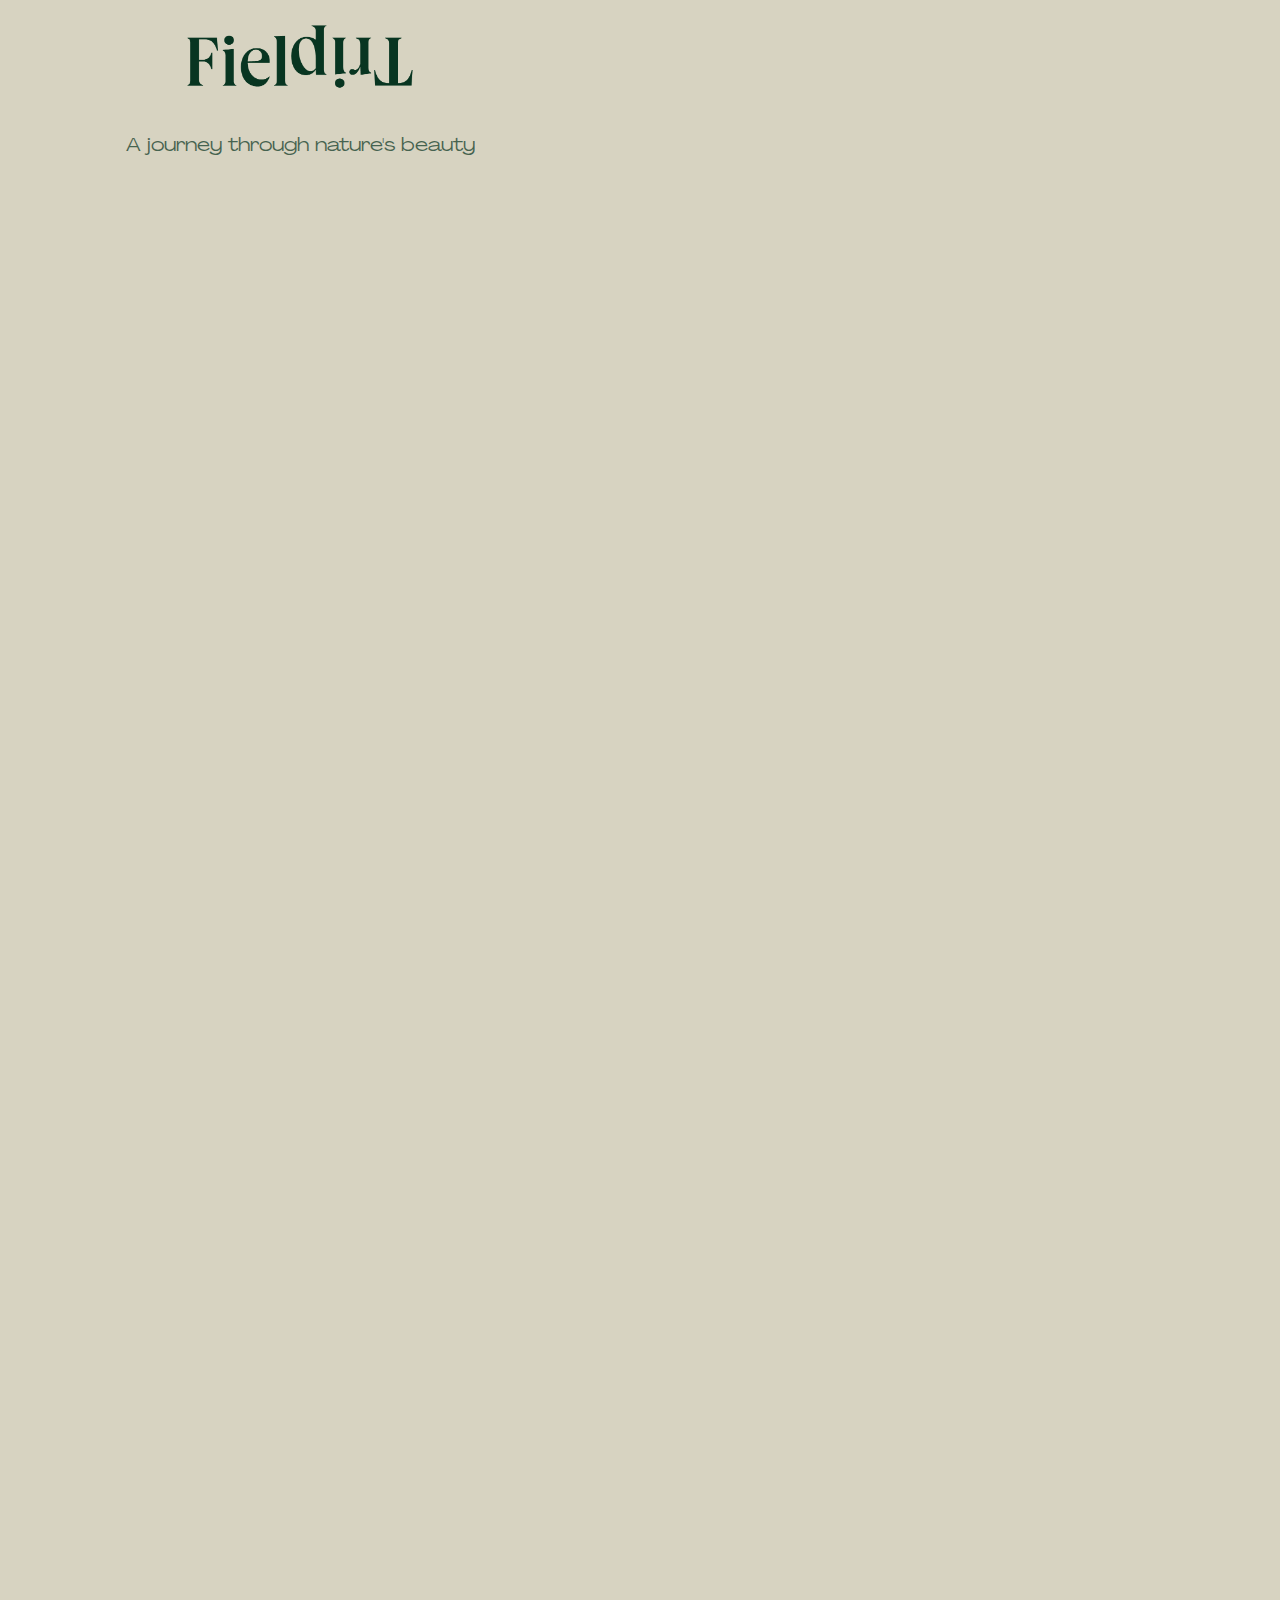
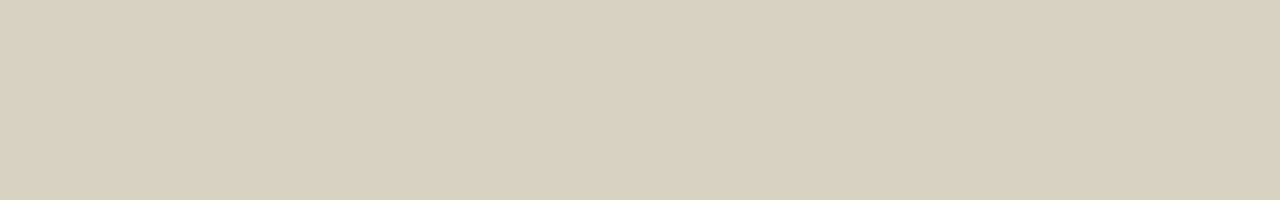
<file: desktop-view/index.html>
<!DOCTYPE html>
<html lang="en">
<head>
    <meta charset="UTF-8">
    <meta name="viewport" content="width=device-width, initial-scale=1.0">
    <title>FieldTrip - Desktop View</title>
    <link rel="stylesheet" href="../styles.css">
</head>
<body>
    <!-- Main container to prevent scrolling -->
    <div class="app-container">
        <!-- Section 1: Landing/Intro -->
        <section class="section section--active" id="section-1" data-section="1">
            <div class="layout-container">
                <div class="section__content">
                    <img src="../fieldtrip.png" alt="FieldTrip" class="section__logo">
                    <p class="section__description">A journey through nature's beauty</p>
                </div>
            </div>
        </section>

        <!-- Section 2: Content/Experience -->
        <section class="section" id="section-2" data-section="2">
            <div class="layout-container">
                <div class="section__content">
                    <h2 class="section__title">Explore</h2>
                    <p class="section__description">Discover the wonders that await</p>
                </div>
            </div>
        </section>
    </div>

    <!-- Navigation placeholder -->
    <nav class="navigation" aria-label="Main navigation">
        <button class="nav-button" data-target="1" aria-label="Go to section 1">1</button>
        <button class="nav-button" data-target="2" aria-label="Go to section 2">2</button>
    </nav>

    <script src="../app.js"></script>
</body>
</html>
</file>
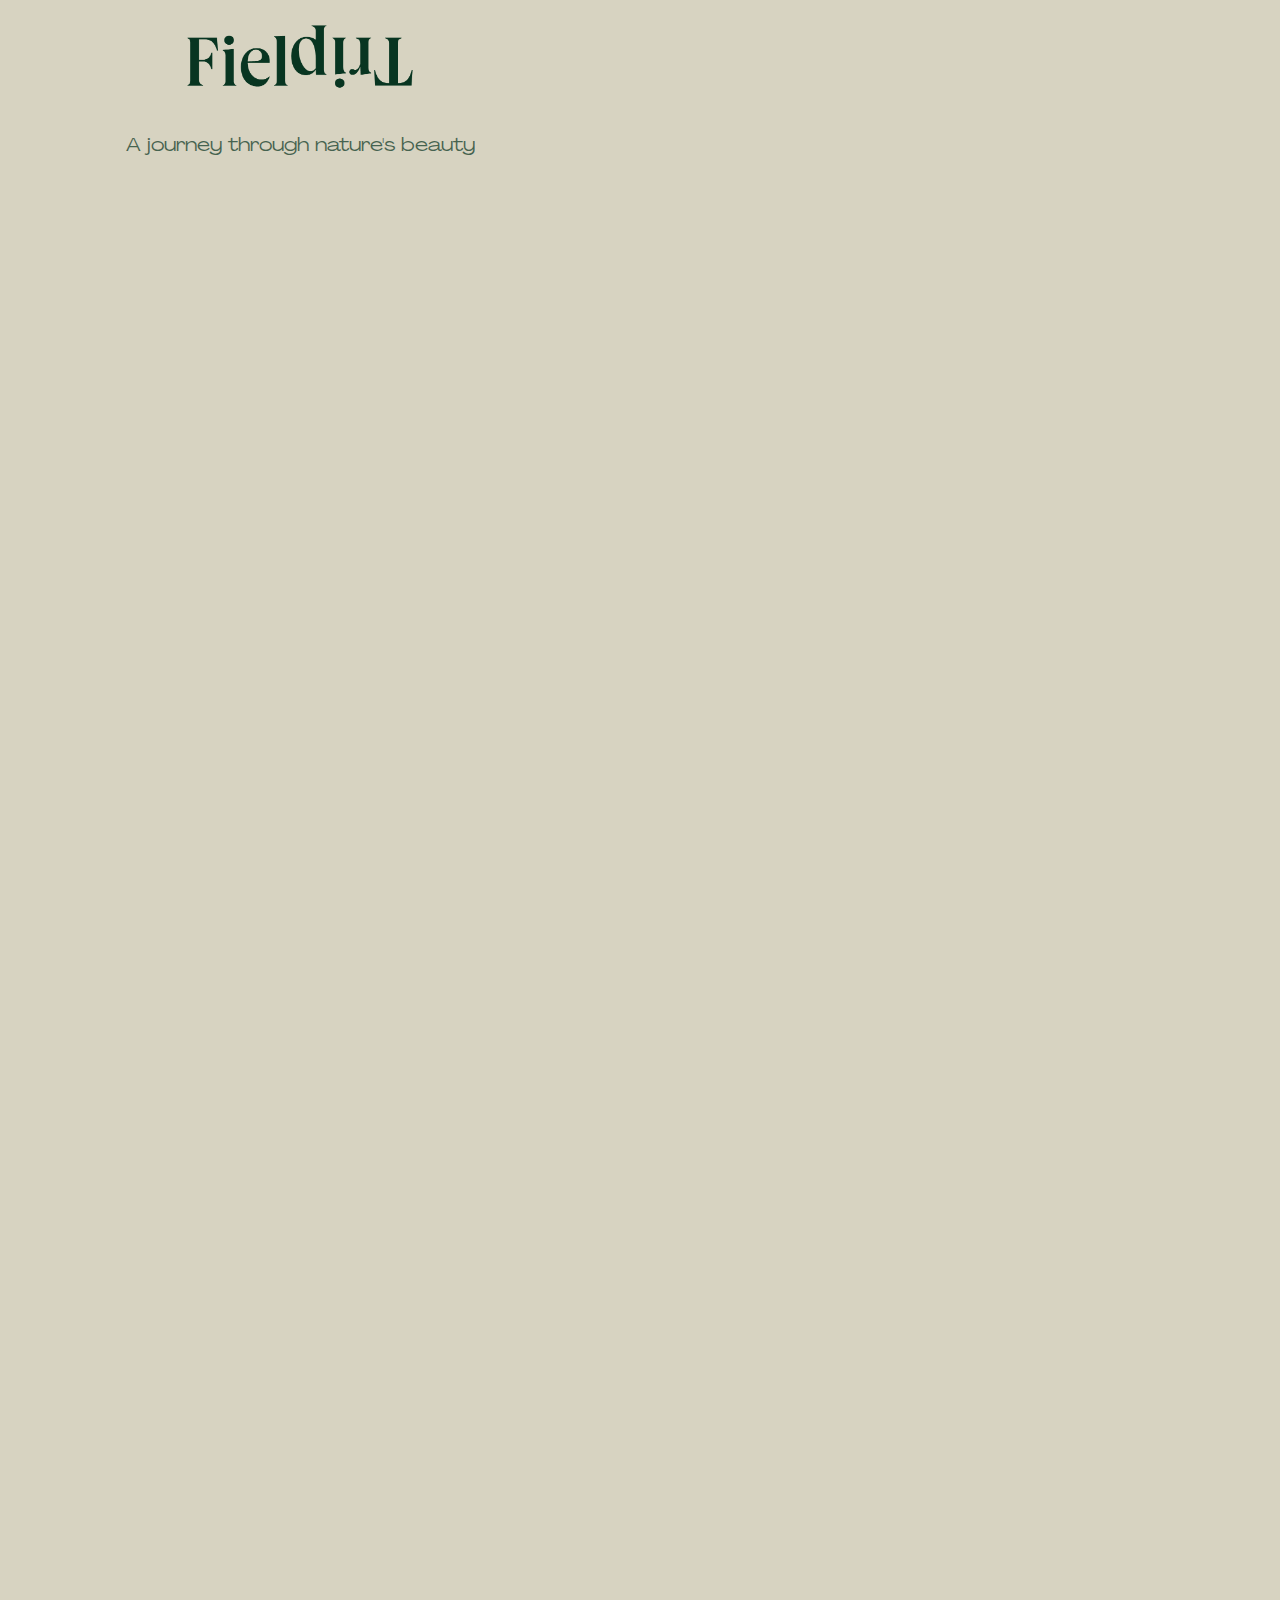
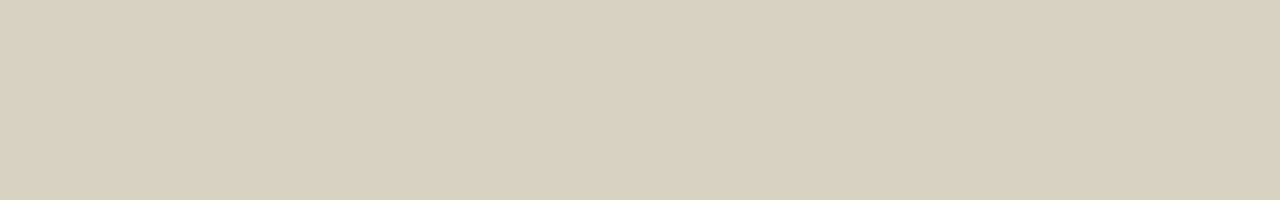
<file: mobile-view/index.html>
<!DOCTYPE html>
<html lang="en">
<head>
    <meta charset="UTF-8">
    <meta name="viewport" content="width=device-width, initial-scale=1.0">
    <title>FieldTrip - Mobile View</title>
    <link rel="stylesheet" href="../styles.css">
</head>
<body>
    <!-- Main container to prevent scrolling -->
    <div class="app-container">
        <!-- Section 1: Landing/Intro -->
        <section class="section section--active" id="section-1" data-section="1">
            <div class="layout-container">
                <div class="section__content">
                    <img src="../fieldtrip.png" alt="FieldTrip" class="section__logo">
                    <p class="section__description">A journey through nature's beauty</p>
                </div>
            </div>
        </section>

        <!-- Section 2: Content/Experience -->
        <section class="section" id="section-2" data-section="2">
            <div class="layout-container">
                <div class="section__content">
                    <h2 class="section__title">Explore</h2>
                    <p class="section__description">Discover the wonders that await</p>
                </div>
            </div>
        </section>
    </div>

    <!-- Navigation placeholder -->
    <nav class="navigation" aria-label="Main navigation">
        <button class="nav-button" data-target="1" aria-label="Go to section 1">1</button>
        <button class="nav-button" data-target="2" aria-label="Go to section 2">2</button>
    </nav>

    <script src="../app.js"></script>
</body>
</html>
</file>
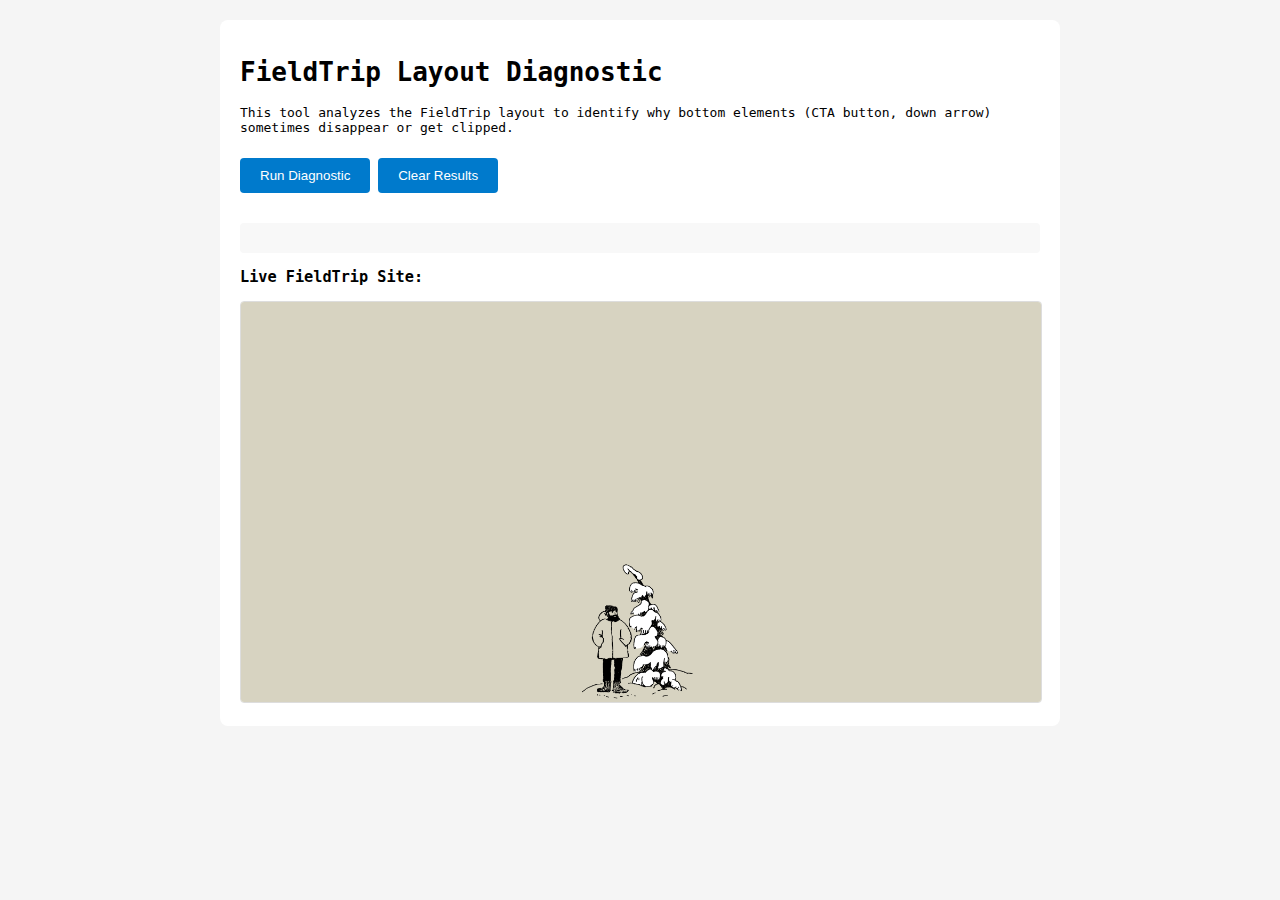
<file: diagnostic.html>
<!DOCTYPE html>
<html lang="en">
<head>
    <meta charset="UTF-8">
    <meta name="viewport" content="width=device-width, initial-scale=1.0">
    <title>FieldTrip Diagnostic</title>
    <style>
        body { font-family: monospace; margin: 20px; background: #f5f5f5; }
        .container { max-width: 800px; margin: 0 auto; background: white; padding: 20px; border-radius: 8px; }
        button { background: #007acc; color: white; border: none; padding: 10px 20px; border-radius: 4px; cursor: pointer; margin: 10px 0; }
        button:hover { background: #005999; }
        #results { background: #f8f8f8; padding: 15px; border-radius: 4px; margin-top: 20px; white-space: pre-wrap; font-size: 12px; }
        iframe { width: 100%; height: 400px; border: 1px solid #ddd; border-radius: 4px; }
    </style>
</head>
<body>
    <div class="container">
        <h1>FieldTrip Layout Diagnostic</h1>
        <p>This tool analyzes the FieldTrip layout to identify why bottom elements (CTA button, down arrow) sometimes disappear or get clipped.</p>
        
        <button onclick="runDiagnostic()">Run Diagnostic</button>
        <button onclick="clearResults()">Clear Results</button>
        
        <div id="results"></div>
        
        <h3>Live FieldTrip Site:</h3>
        <iframe src="index.html" id="fieldtrip-frame"></iframe>
    </div>

    <script>
        function runDiagnostic() {
            const iframe = document.getElementById('fieldtrip-frame');
            const iframeDoc = iframe.contentDocument || iframe.contentWindow.document;
            
            // Inject diagnostic script into iframe
            const script = iframeDoc.createElement('script');
            script.textContent = `
                // FieldTrip Layout Diagnostic Script
                console.log('=== FieldTrip Layout Diagnostic ===');

                // 1) Presence & Visibility
                console.log('\\n1. ELEMENT PRESENCE & VISIBILITY:');
                ['.row-4','.row-5','.cta-button','.nav-arrow'].forEach(sel=>{
                  const n=document.querySelector(sel);
                  if(!n) return console.log(sel,'MISSING');
                  const cs=getComputedStyle(n);
                  console.log(sel,{
                    display:cs.display,
                    visibility:cs.visibility,
                    opacity:cs.opacity,
                    position:cs.position,
                    zIndex:cs.zIndex
                  });
                });

                // 2) Flex and Layout Distribution
                console.log('\\n2. FLEX & LAYOUT DISTRIBUTION:');
                function boxInfo(sel){
                  const n=document.querySelector(sel);
                  if(!n) return {sel,missing:true};
                  const cs=getComputedStyle(n);
                  const r=n.getBoundingClientRect();
                  return {
                    sel,
                    height: Math.round(r.height),
                    minHeight: cs.minHeight,
                    maxHeight: cs.maxHeight,
                    flex: cs.flex,
                    flexGrow: cs.flexGrow,
                    flexShrink: cs.flexShrink,
                    flexBasis: cs.flexBasis,
                    overflow: cs.overflow,
                    padding: [cs.paddingTop,cs.paddingBottom],
                    display: cs.display,
                    position: cs.position
                  };
                }

                const layoutInfo = ['.app-container','.layout-container','.section.section--active','.row-1','.row-2','.row-3','.row-4','.row-5']
                  .map(boxInfo);

                layoutInfo.forEach(x=>console.table(x));

                // Calculate total height
                const totalRowHeight = layoutInfo.slice(3).reduce((sum, row) => sum + (row.height || 0), 0);
                const containerHeight = layoutInfo[1].height || 0;
                console.log(\`\\nTotal row heights: \${totalRowHeight}px\`);
                console.log(\`Container height: \${containerHeight}px\`);
                console.log(\`Overflow: \${totalRowHeight > containerHeight ? 'YES' : 'NO'} (\${totalRowHeight - containerHeight}px)\`);

                // 3) Overflow & Clipping
                console.log('\\n3. OVERFLOW & CLIPPING ANALYSIS:');
                let node=document.querySelector('.row-5');
                const overflowChain = [];
                while(node && node!==document.body){
                  const cs=getComputedStyle(node);
                  overflowChain.push({
                    element: node.className||node.tagName,
                    overflow: cs.overflow,
                    height: cs.height,
                    maxHeight: cs.maxHeight,
                    position: cs.position
                  });
                  node=node.parentElement;
                }
                overflowChain.forEach(item => console.log(item));

                // 4) Viewport + Variable Consistency
                console.log('\\n4. VIEWPORT & VARIABLE CONSISTENCY:');
                const viewportInfo = {
                  innerHeight: window.innerHeight,
                  visualViewportHeight: window.visualViewport ? window.visualViewport.height : 'N/A',
                  '--vh': getComputedStyle(document.documentElement).getPropertyValue('--vh'),
                  '--vh-calculated': window.innerHeight * 0.01 + 'px',
                  screenHeight: window.screen.height,
                  devicePixelRatio: window.devicePixelRatio
                };
                console.table(viewportInfo);

                // 5) Media Query & Breakpoint Check
                console.log('\\n5. ACTIVE BREAKPOINTS:');
                ['(max-width:480px)','(max-width:768px)','(min-width:769px)']
                  .forEach(q=>console.log(q, matchMedia(q).matches));

                // 6) Illustration / Image Constraints
                console.log('\\n6. ILLUSTRATION CONSTRAINTS:');
                const ill=document.querySelector('.row-3 img');
                if(ill){
                  const cs=getComputedStyle(ill);
                  const rect = ill.getBoundingClientRect();
                  console.log('illustration',{
                    height:cs.height,
                    maxHeight:cs.maxHeight,
                    minHeight:cs.minHeight,
                    objectFit:cs.objectFit,
                    actualHeight: Math.round(rect.height),
                    naturalHeight: ill.naturalHeight,
                    naturalWidth: ill.naturalWidth
                  });
                }

                // 7) Inline or Script-Set Styles
                console.log('\\n7. INLINE STYLES CHECK:');
                ['.app-container','.layout-container','.section.section--active','.row-3','.row-4','.row-5']
                  .forEach(s=>{
                    const n=document.querySelector(s);
                    if(n && n.getAttribute('style')) {
                      console.log(s,'inline:',n.getAttribute('style'));
                    }
                  });

                // 8) Row-3 Specific Analysis
                console.log('\\n8. ROW-3 DETAILED ANALYSIS:');
                const row3 = document.querySelector('.row-3');
                if(row3) {
                  const cs = getComputedStyle(row3);
                  const rect = row3.getBoundingClientRect();
                  console.log('Row-3 details:', {
                    flex: cs.flex,
                    flexGrow: cs.flexGrow,
                    flexShrink: cs.flexShrink,
                    height: cs.height,
                    minHeight: cs.minHeight,
                    maxHeight: cs.maxHeight,
                    actualHeight: Math.round(rect.height),
                    paddingTop: cs.paddingTop,
                    paddingBottom: cs.paddingBottom,
                    marginTop: cs.marginTop,
                    marginBottom: cs.marginBottom
                  });
                }

                // 9) Safe Area Analysis
                console.log('\\n9. SAFE AREA ANALYSIS:');
                const safeAreaInfo = {
                  'env(safe-area-inset-top)': getComputedStyle(document.documentElement).getPropertyValue('env(safe-area-inset-top)'),
                  'env(safe-area-inset-bottom)': getComputedStyle(document.documentElement).getPropertyValue('env(safe-area-inset-bottom)'),
                  'env(safe-area-inset-left)': getComputedStyle(document.documentElement).getPropertyValue('env(safe-area-inset-left)'),
                  'env(safe-area-inset-right)': getComputedStyle(document.documentElement).getPropertyValue('env(safe-area-inset-right)')
                };
                console.table(safeAreaInfo);

                // 10) Bottom Element Position Analysis
                console.log('\\n10. BOTTOM ELEMENT POSITION:');
                const bottomElements = ['.row-4', '.row-5', '.cta-button', '.nav-arrow'];
                bottomElements.forEach(sel => {
                  const el = document.querySelector(sel);
                  if(el) {
                    const rect = el.getBoundingClientRect();
                    const cs = getComputedStyle(el);
                    console.log(sel, {
                      top: Math.round(rect.top),
                      bottom: Math.round(rect.bottom),
                      height: Math.round(rect.height),
                      visible: rect.top >= 0 && rect.bottom <= window.innerHeight,
                      viewportBottom: window.innerHeight,
                      distanceFromBottom: window.innerHeight - rect.bottom
                    });
                  }
                });

                console.log('\\n=== DIAGNOSTIC COMPLETE ===');
            `;
            
            iframeDoc.head.appendChild(script);
            
            // Capture console output
            const originalLog = iframe.contentWindow.console.log;
            let output = '';
            iframe.contentWindow.console.log = function(...args) {
                output += args.join(' ') + '\n';
                originalLog.apply(iframe.contentWindow.console, args);
            };
            
            // Wait for script to run, then display results
            setTimeout(() => {
                document.getElementById('results').textContent = output;
                iframe.contentWindow.console.log = originalLog;
            }, 1000);
        }
        
        function clearResults() {
            document.getElementById('results').textContent = '';
        }
    </script>
</body>
</html>
</file>
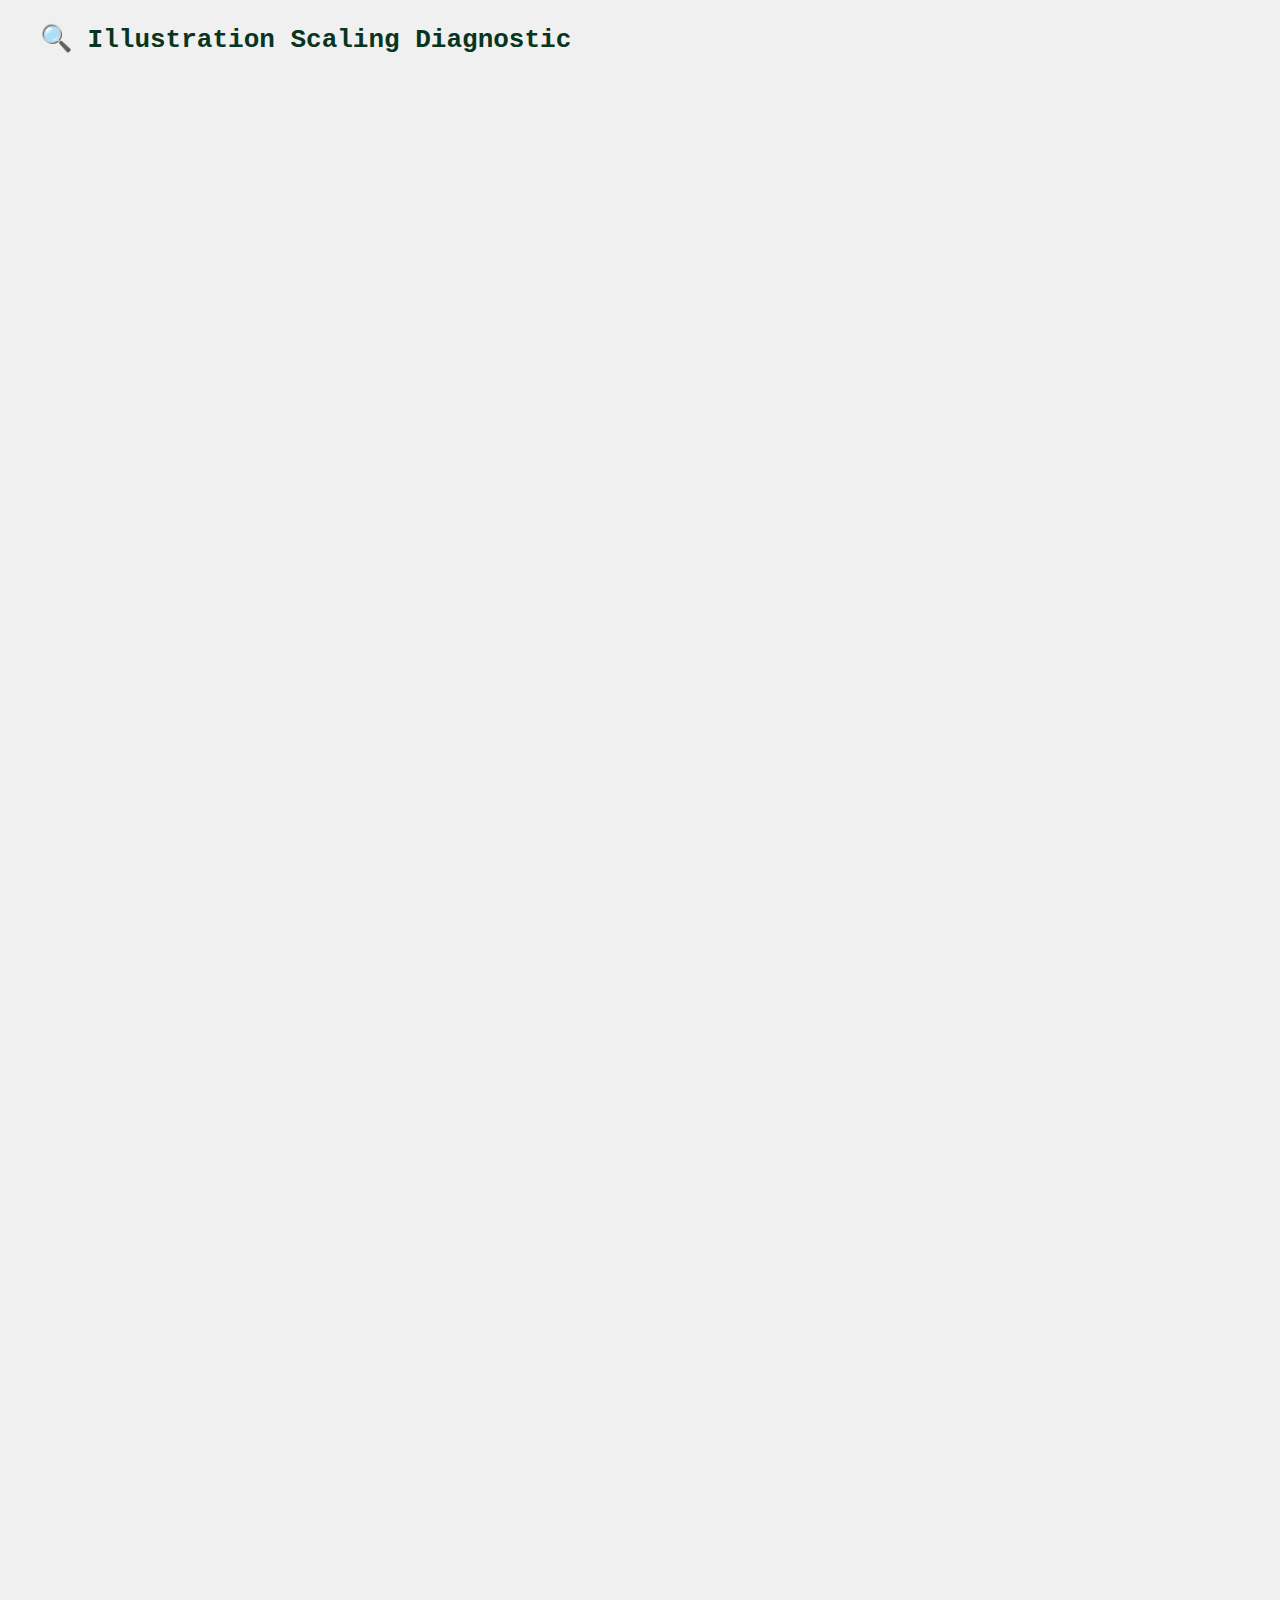
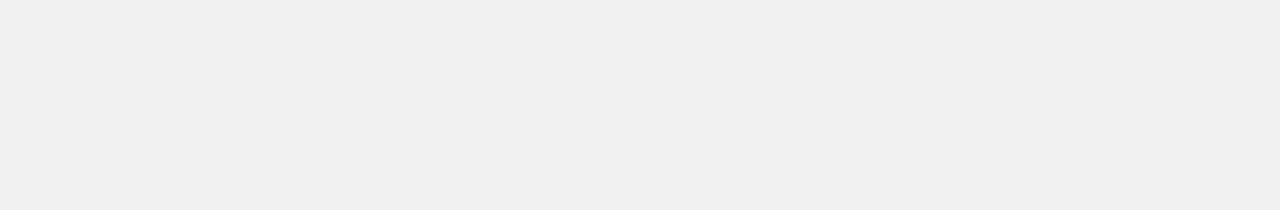
<file: illustration-test.html>
<!DOCTYPE html>
<html lang="en">
<head>
    <meta charset="UTF-8">
    <meta name="viewport" content="width=device-width, initial-scale=1.0">
    <title>Illustration Scaling Diagnostic</title>
    <link rel="stylesheet" href="styles.css?v=49">
    <style>
        body { margin: 0; padding: 20px; font-family: monospace; background: #f0f0f0; }
        .container { max-width: 1200px; margin: 0 auto; }
        .section { background: white; padding: 20px; margin: 10px 0; border-radius: 8px; box-shadow: 0 2px 4px rgba(0,0,0,0.1); }
        button { background: #007cba; color: white; border: none; padding: 10px 20px; border-radius: 4px; cursor: pointer; margin: 5px; }
        button:hover { background: #005a87; }
        .results { background: #f8f9fa; padding: 15px; border-radius: 4px; margin: 10px 0; font-family: monospace; white-space: pre-wrap; }
        .status { padding: 10px; border-radius: 4px; margin: 10px 0; }
        .success { background: #d4edda; color: #155724; border: 1px solid #c3e6cb; }
        .warning { background: #fff3cd; color: #856404; border: 1px solid #ffeaa7; }
        .error { background: #f8d7da; color: #721c24; border: 1px solid #f5c6cb; }
    </style>
</head>
<body>
    <div class="container">
        <h1>🔍 Illustration Scaling Diagnostic</h1>
        
        <div class="section">
            <h2>Test Controls</h2>
            <button onclick="runDiagnostic()">Run Full Diagnostic</button>
            <button onclick="clearResults()">Clear Results</button>
            <button onclick="openMainSite()">Open Main Site</button>
        </div>

        <div class="section">
            <h2>Quick Tests</h2>
            <button onclick="measureHeights()">Measure Heights</button>
            <button onclick="checkConstraints()">Check Constraints</button>
            <button onclick="testFlexBehavior()">Test Flex Behavior</button>
            <button onclick="visualDebug()">Visual Debug</button>
        </div>

        <div class="section">
            <h2>Results</h2>
            <div id="results" class="results">Click "Run Full Diagnostic" to start analysis...</div>
        </div>

        <div class="section">
            <h2>Recommendations</h2>
            <div id="recommendations" class="results">Run diagnostic first to get recommendations...</div>
        </div>
    </div>

    <script src="app.js?v=18"></script>
    <script src="illustration-diagnostic.js"></script>
    <script>
        function runDiagnostic() {
            const results = document.getElementById('results');
            const recommendations = document.getElementById('recommendations');
            
            // Clear previous results
            results.innerHTML = '';
            recommendations.innerHTML = '';
            
            // Capture console output
            const originalLog = console.log;
            let output = '';
            console.log = function(...args) {
                output += args.join(' ') + '\n';
                originalLog.apply(console, args);
            };
            
            // Run the diagnostic
            try {
                // Re-run the diagnostic script
                eval(illustrationDiagnosticScript);
                
                // Restore console.log
                console.log = originalLog;
                
                // Display results
                results.innerHTML = output;
                
                // Generate recommendations
                generateRecommendations();
                
            } catch (error) {
                results.innerHTML = 'Error running diagnostic: ' + error.message;
            }
        }

        function measureHeights() {
            const app = document.querySelector('.app-container');
            const layout = document.querySelector('.layout-container');
            const section = document.querySelector('.section.section--active');
            const row3 = document.querySelector('.row-3');
            const ill = row3?.querySelector('img, video, canvas');

            let output = 'HEIGHT MEASUREMENTS:\n';
            output += '===================\n\n';

            function box(name, el) {
                if (!el) return output += name + ' MISSING\n';
                const r = el.getBoundingClientRect();
                const cs = getComputedStyle(el);
                output += name + ': ' + Math.round(r.height) + 'px (padding: ' + cs.paddingTop + ' + ' + cs.paddingBottom + ')\n';
            }

            box('app', app);
            box('layout', layout);
            box('section', section);
            box('row-3', row3);
            if (ill) box('illustration', ill);

            document.getElementById('results').innerHTML = output;
        }

        function checkConstraints() {
            let output = 'HEIGHT CONSTRAINTS:\n';
            output += '===================\n\n';

            ['.row-3','.row-3 img','.row-3 picture','.illustration'].forEach(sel=>{
                const n=document.querySelector(sel);
                if(!n) return;
                const cs=getComputedStyle(n);
                output += sel + ':\n';
                output += '  maxHeight: ' + cs.maxHeight + '\n';
                output += '  minHeight: ' + cs.minHeight + '\n';
                output += '  height: ' + cs.height + '\n';
                output += '  objectFit: ' + cs.objectFit + '\n';
                output += '  aspectRatio: ' + cs.aspectRatio + '\n\n';
            });

            document.getElementById('results').innerHTML = output;
        }

        function testFlexBehavior() {
            let output = 'FLEX BEHAVIOR:\n';
            output += '==============\n\n';

            ['.layout-container','.section.section--active','.row-3'].forEach(sel=>{
                const n=document.querySelector(sel);
                if(n){
                    const cs=getComputedStyle(n);
                    output += sel + ':\n';
                    output += '  display: ' + cs.display + '\n';
                    output += '  flexDirection: ' + cs.flexDirection + '\n';
                    output += '  alignItems: ' + cs.alignItems + '\n';
                    output += '  justifyContent: ' + cs.justifyContent + '\n';
                    output += '  flex: ' + cs.flex + '\n\n';
                }
            });

            document.getElementById('results').innerHTML = output;
        }

        function visualDebug() {
            // Remove existing debug elements
            document.querySelectorAll('.debug-tag').forEach(el => el.remove());
            document.querySelectorAll('.row-1,.row-2,.row-3,.row-4,.row-5').forEach(el => {
                el.style.outline = '';
            });

            // Add visual debug
            document.querySelectorAll('.row-1,.row-2,.row-3,.row-4,.row-5').forEach(n=>{
                n.style.outline='2px dashed rgba(255,0,0,0.5)';
                n.style.position='relative';
                const tag=document.createElement('div');
                tag.className = 'debug-tag';
                tag.textContent=n.className + ' (' + Math.round(n.getBoundingClientRect().height) + 'px)';
                Object.assign(tag.style,{
                    position:'absolute',
                    top:'0',
                    left:'0',
                    fontSize:'10px',
                    background:'rgba(255,0,0,0.8)',
                    color:'white',
                    padding:'2px',
                    zIndex:'1000'
                });
                n.appendChild(tag);
            });

            document.getElementById('results').innerHTML = 'Visual debug applied! Check the main site for red outlines showing row heights.';
        }

        function clearResults() {
            document.getElementById('results').innerHTML = 'Results cleared.';
            document.getElementById('recommendations').innerHTML = 'Run diagnostic first to get recommendations...';
            
            // Remove visual debug
            document.querySelectorAll('.debug-tag').forEach(el => el.remove());
            document.querySelectorAll('.row-1,.row-2,.row-3,.row-4,.row-5').forEach(el => {
                el.style.outline = '';
            });
        }

        function openMainSite() {
            window.open('index.html', '_blank');
        }

        function generateRecommendations() {
            const row3 = document.querySelector('.row-3');
            const ill = row3?.querySelector('img, video, canvas');
            
            if (!row3 || !ill) {
                document.getElementById('recommendations').innerHTML = 'Cannot generate recommendations - missing elements.';
                return;
            }

            const row3Rect = row3.getBoundingClientRect();
            const illRect = ill.getBoundingClientRect();
            const row3Style = getComputedStyle(row3);
            const illStyle = getComputedStyle(ill);
            
            const paddingTop = parseFloat(row3Style.paddingTop) || 0;
            const paddingBottom = parseFloat(row3Style.paddingBottom) || 0;
            const availableHeight = row3Rect.height - paddingTop - paddingBottom;
            const usedHeight = illRect.height;
            const efficiency = Math.round((usedHeight / availableHeight) * 100);
            
            let recommendations = 'RECOMMENDATIONS:\n';
            recommendations += '================\n\n';
            
            if (efficiency < 80) {
                recommendations += '⚠️  LOW EFFICIENCY: Illustration uses only ' + efficiency + '% of available space\n\n';
                
                if (parseFloat(row3Style.maxHeight) < 60) {
                    recommendations += '🔧 INCREASE max-height: .row-3 { max-height: 60dvh; }\n';
                }
                
                if (illStyle.objectFit !== 'contain') {
                    recommendations += '🔧 SET object-fit: .illustration { object-fit: contain; }\n';
                }
                
                if (illStyle.height !== '100%') {
                    recommendations += '🔧 SET height: .illustration { height: 100%; }\n';
                }
                
                if (paddingTop > 0 || paddingBottom > 0) {
                    recommendations += '🔧 REDUCE padding: .row-3 { padding-block: 0; }\n';
                }
                
                if (row3Style.alignItems !== 'stretch') {
                    recommendations += '🔧 SET alignment: .row-3 { align-items: stretch; }\n';
                }
            } else {
                recommendations += '✅ GOOD EFFICIENCY: Illustration uses ' + efficiency + '% of available space\n';
            }
            
            recommendations += '\n📊 SPACE ANALYSIS:\n';
            recommendations += 'Available height: ' + Math.round(availableHeight) + 'px\n';
            recommendations += 'Used height: ' + Math.round(usedHeight) + 'px\n';
            recommendations += 'Wasted space: ' + Math.round(availableHeight - usedHeight) + 'px\n';
            
            document.getElementById('recommendations').innerHTML = recommendations;
        }

        // Store the diagnostic script for re-running
        const illustrationDiagnosticScript = `
console.log('🔍 ILLUSTRATION SCALING DIAGNOSTIC');
console.log('=====================================');

// A. Measure Available vs Used Space
console.log('\\n📏 A. HEIGHT CHAIN ANALYSIS');
console.log('----------------------------');

const app = document.querySelector('.app-container');
const layout = document.querySelector('.layout-container');
const section = document.querySelector('.section.section--active');
const row3 = document.querySelector('.row-3');
const ill = row3?.querySelector('img, video, canvas');

function box(name, el) {
  if (!el) return console.log(name, 'MISSING');
  const r = el.getBoundingClientRect();
  const cs = getComputedStyle(el);
  console.log(name, {
    height: Math.round(r.height),
    paddingTop: cs.paddingTop,
    paddingBottom: cs.paddingBottom,
    marginTop: cs.marginTop,
    marginBottom: cs.marginBottom
  });
}

box('app', app);
box('layout', layout);
box('section', section);
box('row-3', row3);
if (ill) box('illustration', ill);

// B. Identify Height Constraints
console.log('\\n🔒 B. HEIGHT CONSTRAINTS ANALYSIS');
console.log('----------------------------------');

['.row-3','.row-3 img','.row-3 picture','.illustration'].forEach(sel=>{
  const n=document.querySelector(sel);
  if(!n) return;
  const cs=getComputedStyle(n);
  console.log(sel,{
    maxHeight: cs.maxHeight,
    minHeight: cs.minHeight,
    height: cs.height,
    flex: cs.flex,
    alignItems: cs.alignItems,
    justifyContent: cs.justifyContent,
    objectFit: cs.objectFit,
    aspectRatio: cs.aspectRatio,
    width: cs.width
  });
});

// C. Check Flex Behavior
console.log('\\n📐 C. FLEX BEHAVIOR ANALYSIS');
console.log('-----------------------------');

['.layout-container','.section.section--active','.row-3'].forEach(sel=>{
  const n=document.querySelector(sel);
  if(n){
    const cs=getComputedStyle(n);
    console.log(sel,{
      display: cs.display,
      flexDirection: cs.flexDirection,
      alignItems: cs.alignItems,
      justifyContent: cs.justifyContent,
      flex: cs.flex,
      flexGrow: cs.flexGrow,
      flexShrink: cs.flexShrink,
      flexBasis: cs.flexBasis
    });
  }
});

// D. Padding & Margin Audit
console.log('\\n📦 D. SPACING AUDIT');
console.log('--------------------');

const el=document.querySelector('.row-3');
if(el){
  const cs=getComputedStyle(el);
  console.log('row-3 spacing',{
    paddingTop: cs.paddingTop,
    paddingBottom: cs.paddingBottom,
    paddingLeft: cs.paddingLeft,
    paddingRight: cs.paddingRight,
    marginTop: cs.marginTop,
    marginBottom: cs.marginBottom,
    marginLeft: cs.marginLeft,
    marginRight: cs.marginRight
  });
}

// E. Calculate Available Space
console.log('\\n🧮 E. AVAILABLE SPACE CALCULATION');
console.log('----------------------------------');

if (row3 && ill) {
  const row3Rect = row3.getBoundingClientRect();
  const illRect = ill.getBoundingClientRect();
  const row3Style = getComputedStyle(row3);
  
  const paddingTop = parseFloat(row3Style.paddingTop) || 0;
  const paddingBottom = parseFloat(row3Style.paddingBottom) || 0;
  const availableHeight = row3Rect.height - paddingTop - paddingBottom;
  const usedHeight = illRect.height;
  const efficiency = Math.round((usedHeight / availableHeight) * 100);
  
  console.log('Space utilization:', {
    availableHeight: Math.round(availableHeight),
    usedHeight: Math.round(usedHeight),
    efficiency: efficiency + '%',
    wastedSpace: Math.round(availableHeight - usedHeight)
  });
}

// F. Viewport Context
console.log('\\n📱 F. VIEWPORT CONTEXT');
console.log('------------------------');

console.log('Viewport info:', {
  innerHeight: window.innerHeight,
  visualViewportHeight: window.visualViewport?.height || 'N/A',
  dvh: window.innerHeight,
  cssVh: getComputedStyle(document.documentElement).getPropertyValue('--vh'),
  devicePixelRatio: window.devicePixelRatio
});

// G. Media Query Status
console.log('\\n📺 G. MEDIA QUERY STATUS');
console.log('-------------------------');

['(max-width: 480px)','(max-width: 768px)','(min-width: 769px)'].forEach(q=>{
  console.log(q, matchMedia(q).matches);
});

console.log('\\n✅ DIAGNOSTIC COMPLETE');
console.log('======================');
        `;
    </script>
</body>
</html>
</file>
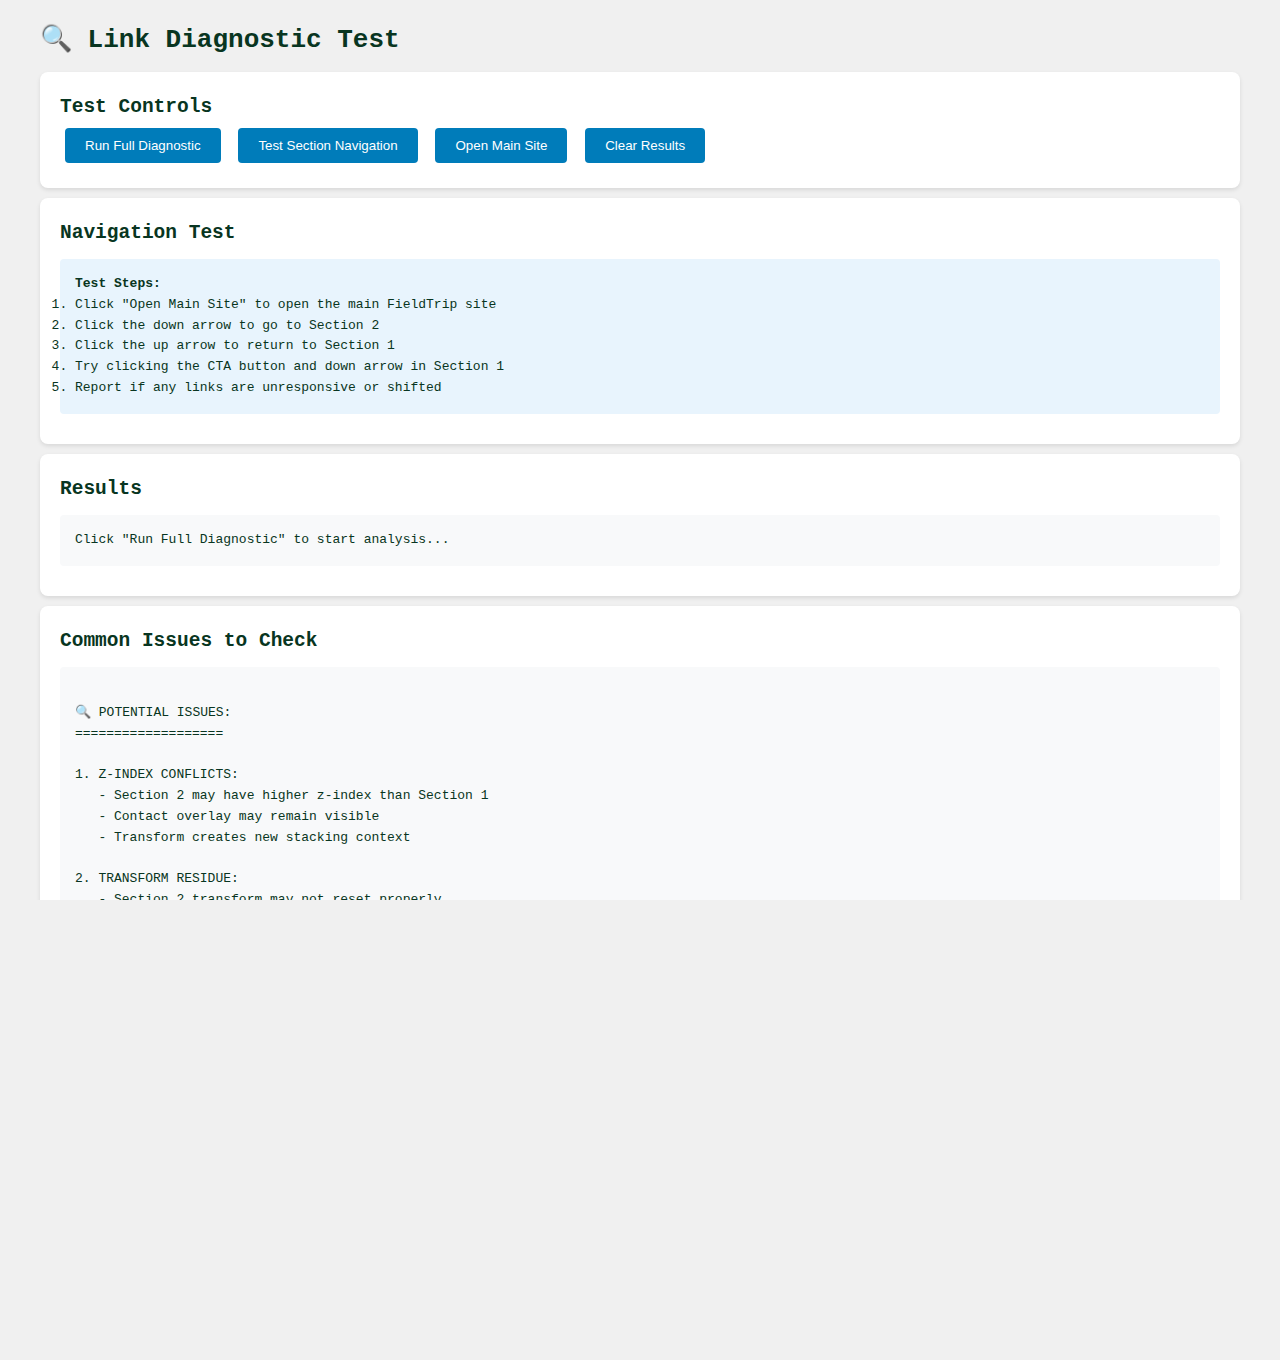
<file: link-test.html>
<!DOCTYPE html>
<html lang="en">
<head>
    <meta charset="UTF-8">
    <meta name="viewport" content="width=device-width, initial-scale=1.0">
    <title>Link Diagnostic Test</title>
    <link rel="stylesheet" href="styles.css?v=50">
    <style>
        body { margin: 0; padding: 20px; font-family: monospace; background: #f0f0f0; }
        .test-container { max-width: 1200px; margin: 0 auto; }
        .test-section { background: white; padding: 20px; margin: 10px 0; border-radius: 8px; box-shadow: 0 2px 4px rgba(0,0,0,0.1); }
        button { background: #007cba; color: white; border: none; padding: 10px 20px; border-radius: 4px; cursor: pointer; margin: 5px; }
        button:hover { background: #005a87; }
        .results { background: #f8f9fa; padding: 15px; border-radius: 4px; margin: 10px 0; font-family: monospace; white-space: pre-wrap; }
        .status { padding: 10px; border-radius: 4px; margin: 10px 0; }
        .success { background: #d4edda; color: #155724; border: 1px solid #c3e6cb; }
        .warning { background: #fff3cd; color: #856404; border: 1px solid #ffeaa7; }
        .error { background: #f8d7da; color: #721c24; border: 1px solid #f5c6cb; }
        .test-links { background: #e8f4fd; padding: 15px; border-radius: 4px; margin: 10px 0; }
    </style>
</head>
<body>
    <div class="test-container">
        <h1>🔍 Link Diagnostic Test</h1>
        
        <div class="test-section">
            <h2>Test Controls</h2>
            <button onclick="runDiagnostic()">Run Full Diagnostic</button>
            <button onclick="testNavigation()">Test Section Navigation</button>
            <button onclick="openMainSite()">Open Main Site</button>
            <button onclick="clearResults()">Clear Results</button>
        </div>

        <div class="test-section">
            <h2>Navigation Test</h2>
            <div class="test-links">
                <p><strong>Test Steps:</strong></p>
                <ol>
                    <li>Click "Open Main Site" to open the main FieldTrip site</li>
                    <li>Click the down arrow to go to Section 2</li>
                    <li>Click the up arrow to return to Section 1</li>
                    <li>Try clicking the CTA button and down arrow in Section 1</li>
                    <li>Report if any links are unresponsive or shifted</li>
                </ol>
            </div>
        </div>

        <div class="test-section">
            <h2>Results</h2>
            <div id="results" class="results">Click "Run Full Diagnostic" to start analysis...</div>
        </div>

        <div class="test-section">
            <h2>Common Issues to Check</h2>
            <div class="results">
🔍 POTENTIAL ISSUES:
===================

1. Z-INDEX CONFLICTS:
   - Section 2 may have higher z-index than Section 1
   - Contact overlay may remain visible
   - Transform creates new stacking context

2. TRANSFORM RESIDUE:
   - Section 2 transform may not reset properly
   - Section 1 transform may be affected
   - Viewport recalculation may shift positions

3. POINTER EVENTS:
   - Links may have pointer-events: none
   - Overlapping elements may block clicks
   - Opacity/visibility issues

4. POSITIONING ISSUES:
   - Absolute positioning conflicts
   - Viewport unit recalculation
   - Safe-area padding changes

5. ANIMATION RESIDUE:
   - Transition delays not cleared
   - CSS classes not properly reset
   - JavaScript state not updated
            </div>
        </div>
    </div>

    <script src="app.js?v=18"></script>
    <script src="link-diagnostic.js"></script>
    <script>
        function runDiagnostic() {
            const results = document.getElementById('results');
            
            // Capture console output
            const originalLog = console.log;
            let output = '';
            console.log = function(...args) {
                output += args.join(' ') + '\n';
                originalLog.apply(console, args);
            };
            
            // Run the diagnostic script
            try {
                eval(diagnosticScript);
                
                // Restore console.log
                console.log = originalLog;
                
                // Display results
                results.innerHTML = output;
                
            } catch (error) {
                results.innerHTML = 'Error running diagnostic: ' + error.message;
            }
        }

        function testNavigation() {
            const results = document.getElementById('results');
            results.innerHTML = 'Navigation test instructions:\n\n' +
                '1. Open main site in new tab\n' +
                '2. Navigate to Section 2 (down arrow)\n' +
                '3. Return to Section 1 (up arrow)\n' +
                '4. Test Section 1 links (CTA button, down arrow)\n' +
                '5. Check if links are responsive and properly positioned\n\n' +
                'Report any issues found.';
        }

        function openMainSite() {
            window.open('index.html', '_blank');
        }

        function clearResults() {
            document.getElementById('results').innerHTML = 'Results cleared.';
        }

        // Store the diagnostic script for re-running
        const diagnosticScript = `
console.log('🔍 LINK DIAGNOSTIC TOOL');
console.log('========================');

// 1. Inspect HTML structure and link locations
console.log('\\n📋 1. HTML STRUCTURE ANALYSIS');
console.log('-------------------------------');

const section1Links = document.querySelectorAll('section#section-1 a, section#section-1 button');
console.log('Section 1 links found:', section1Links.length);

section1Links.forEach((link, index) => {
    console.log(\`Link \${index + 1}:\`, {
        tagName: link.tagName,
        id: link.id,
        className: link.className,
        textContent: link.textContent?.trim() || 'No text',
        parentElement: link.parentElement?.className || 'No parent'
    });
});

// 2. Check CSS interaction layers
console.log('\\n🎨 2. CSS INTERACTION LAYERS');
console.log('-----------------------------');

section1Links.forEach((link, index) => {
    const computedStyle = getComputedStyle(link);
    const rect = link.getBoundingClientRect();
    
    console.log(\`Link \${index + 1} (\${link.id || link.className}):\`, {
        position: computedStyle.position,
        zIndex: computedStyle.zIndex,
        pointerEvents: computedStyle.pointerEvents,
        visibility: computedStyle.visibility,
        opacity: computedStyle.opacity,
        transform: computedStyle.transform,
        display: computedStyle.display,
        boundingRect: {
            top: Math.round(rect.top),
            left: Math.round(rect.left),
            width: Math.round(rect.width),
            height: Math.round(rect.height)
        }
    });
});

// 3. Check for overlapping elements
console.log('\\n🔍 3. OVERLAPPING ELEMENTS CHECK');
console.log('--------------------------------');

// Test click at various positions around Section 1 links
const testPoints = [
    { x: window.innerWidth / 2, y: window.innerHeight - 100, name: 'Bottom center' },
    { x: window.innerWidth / 2, y: window.innerHeight - 150, name: 'Above bottom' },
    { x: window.innerWidth / 2, y: window.innerHeight - 200, name: 'Middle bottom' }
];

testPoints.forEach(point => {
    const element = document.elementFromPoint(point.x, point.y);
    console.log(\`\${point.name} (\${point.x}, \${point.y}):\`, {
        element: element?.tagName || 'None',
        className: element?.className || 'None',
        id: element?.id || 'None',
        textContent: element?.textContent?.trim().substring(0, 20) || 'None'
    });
});

// 4. Check section states
console.log('\\n📱 4. SECTION STATES');
console.log('--------------------');

const section1 = document.querySelector('#section-1');
const section2 = document.querySelector('#section-2');

console.log('Section 1:', {
    hasActiveClass: section1?.classList.contains('section--active'),
    opacity: getComputedStyle(section1).opacity,
    visibility: getComputedStyle(section1).visibility,
    transform: getComputedStyle(section1).transform,
    zIndex: getComputedStyle(section1).zIndex,
    position: getComputedStyle(section1).position
});

console.log('Section 2:', {
    hasActiveClass: section2?.classList.contains('section--active'),
    opacity: getComputedStyle(section2).opacity,
    visibility: getComputedStyle(section2).visibility,
    transform: getComputedStyle(section2).transform,
    zIndex: getComputedStyle(section2).zIndex,
    position: getComputedStyle(section2).position
});

// 5. Check contact overlay state
console.log('\\n🔗 5. CONTACT OVERLAY STATE');
console.log('--------------------------');

const contactOverlay = document.querySelector('.contact-overlay');
console.log('Contact Overlay:', {
    hasVisibleClass: contactOverlay?.classList.contains('contact-overlay--visible'),
    opacity: getComputedStyle(contactOverlay).opacity,
    visibility: getComputedStyle(contactOverlay).visibility,
    zIndex: getComputedStyle(contactOverlay).zIndex,
    position: getComputedStyle(contactOverlay).position
});

// 6. Test link clickability
console.log('\\n🖱️ 6. LINK CLICKABILITY TEST');
console.log('----------------------------');

section1Links.forEach((link, index) => {
    const rect = link.getBoundingClientRect();
    const centerX = rect.left + rect.width / 2;
    const centerY = rect.top + rect.height / 2;
    
    const elementAtCenter = document.elementFromPoint(centerX, centerY);
    const isClickable = elementAtCenter === link;
    
    console.log(\`Link \${index + 1} clickability:\`, {
        isClickable: isClickable,
        elementAtCenter: elementAtCenter?.tagName || 'None',
        centerPoint: \`(\${Math.round(centerX)}, \${Math.round(centerY)})\`,
        boundingRect: {
            top: Math.round(rect.top),
            left: Math.round(rect.left),
            width: Math.round(rect.width),
            height: Math.round(rect.height)
        }
    });
});

console.log('\\n✅ DIAGNOSTIC COMPLETE');
console.log('======================');
        `;
    </script>
</body>
</html>
</file>
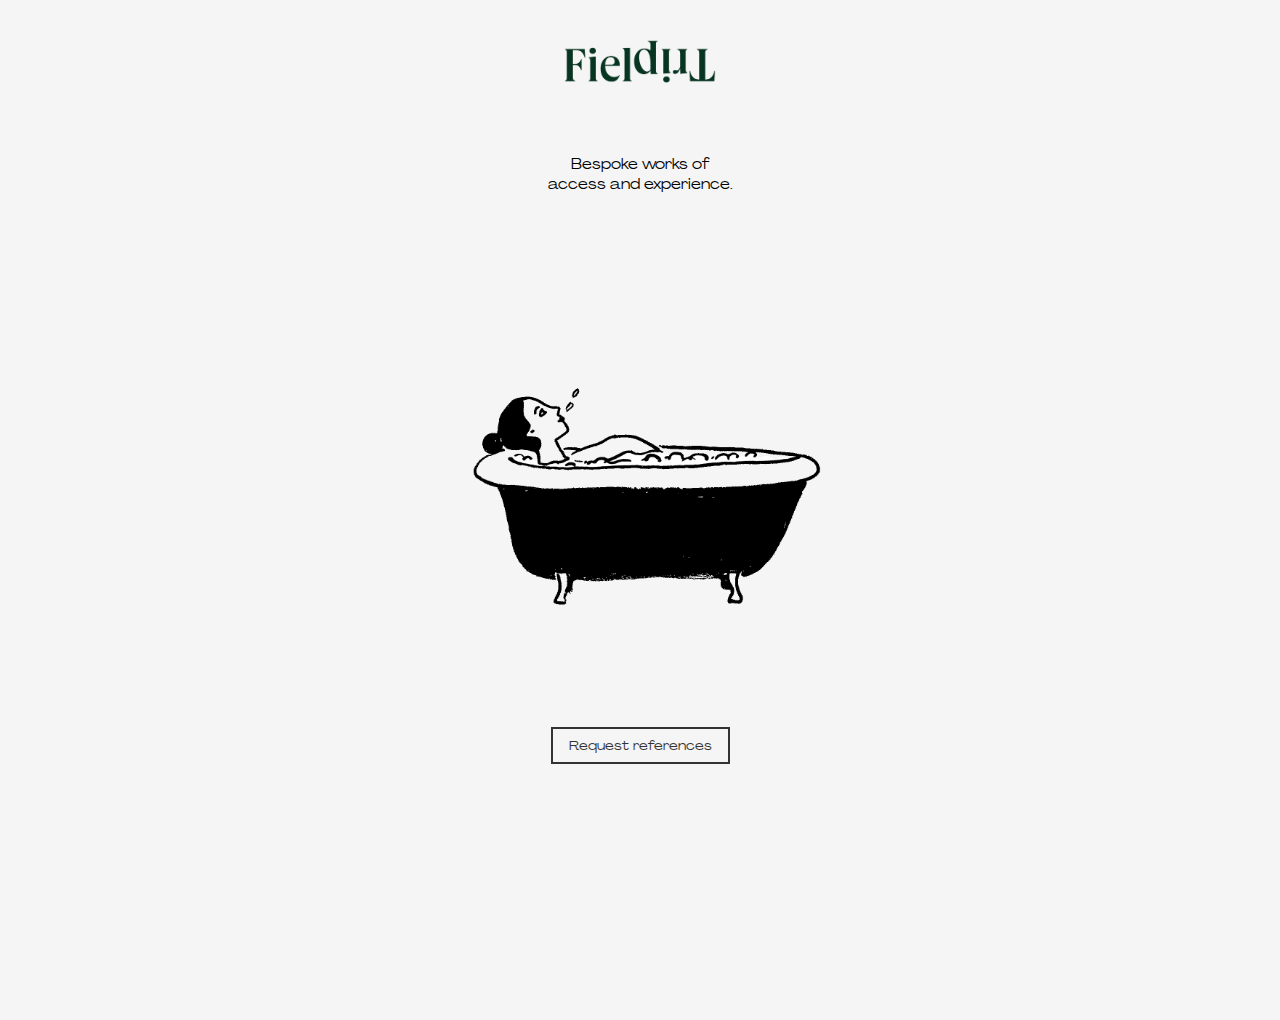
<file: mobile-test.html>
<!DOCTYPE html>
<html lang="en">
<head>
    <meta charset="UTF-8">
    <meta name="viewport" content="width=device-width, initial-scale=1.0">
    <title>FieldTrip - Mobile Test</title>
    <link rel="stylesheet" href="mobile-clean.css">
</head>
<body>
    <!-- Main container to prevent scrolling -->
    <div class="app-container">
        <!-- Section 1: Landing/Intro -->
        <section class="section active" id="section-1" data-section="1">
            <div class="layout-container">
                <!-- Row 1: Logo -->
                <div class="row row-1">
                    <img src="fieldtrip.png" alt="FieldTrip" class="section__logo">
                </div>
                
                <!-- Row 2: Description -->
                <div class="row row-2">
                    <p class="section__description" id="section1-description">Bespoke works of
access and experience.</p>
                </div>
                
                <!-- Row 3: Animation (flexible height) -->
                <div class="row row-3">
                    <div class="illustration-container">
                        <img id="random-illustration" src="images/bath.gif" alt="FieldTrip Illustration" class="illustration">
                    </div>
                </div>
                
                <!-- Row 4: CTA Button -->
                <div class="row row-4">
                    <button class="cta-button" id="request-references">Request references</button>
                </div>
                
                <!-- Row 5: Down Arrow -->
                <div class="row row-5">
                    <button class="nav-arrow nav-arrow--down" id="arrow-down" aria-label="Go to next section">
                        <svg width="24" height="24" viewBox="0 0 24 24" fill="none" stroke="currentColor" stroke-width="2">
                            <polyline points="6,9 12,15 18,9"></polyline>
                        </svg>
                    </button>
                </div>
            </div>
        </section>
    </div>

    <script>
        // Simple viewport height fix for mobile
        function setViewportHeight() {
            const vh = window.innerHeight * 0.01;
            document.documentElement.style.setProperty('--vh', `${vh}px`);
        }
        
        setViewportHeight();
        window.addEventListener('resize', setViewportHeight);
    </script>
</body>
</html>
</file>
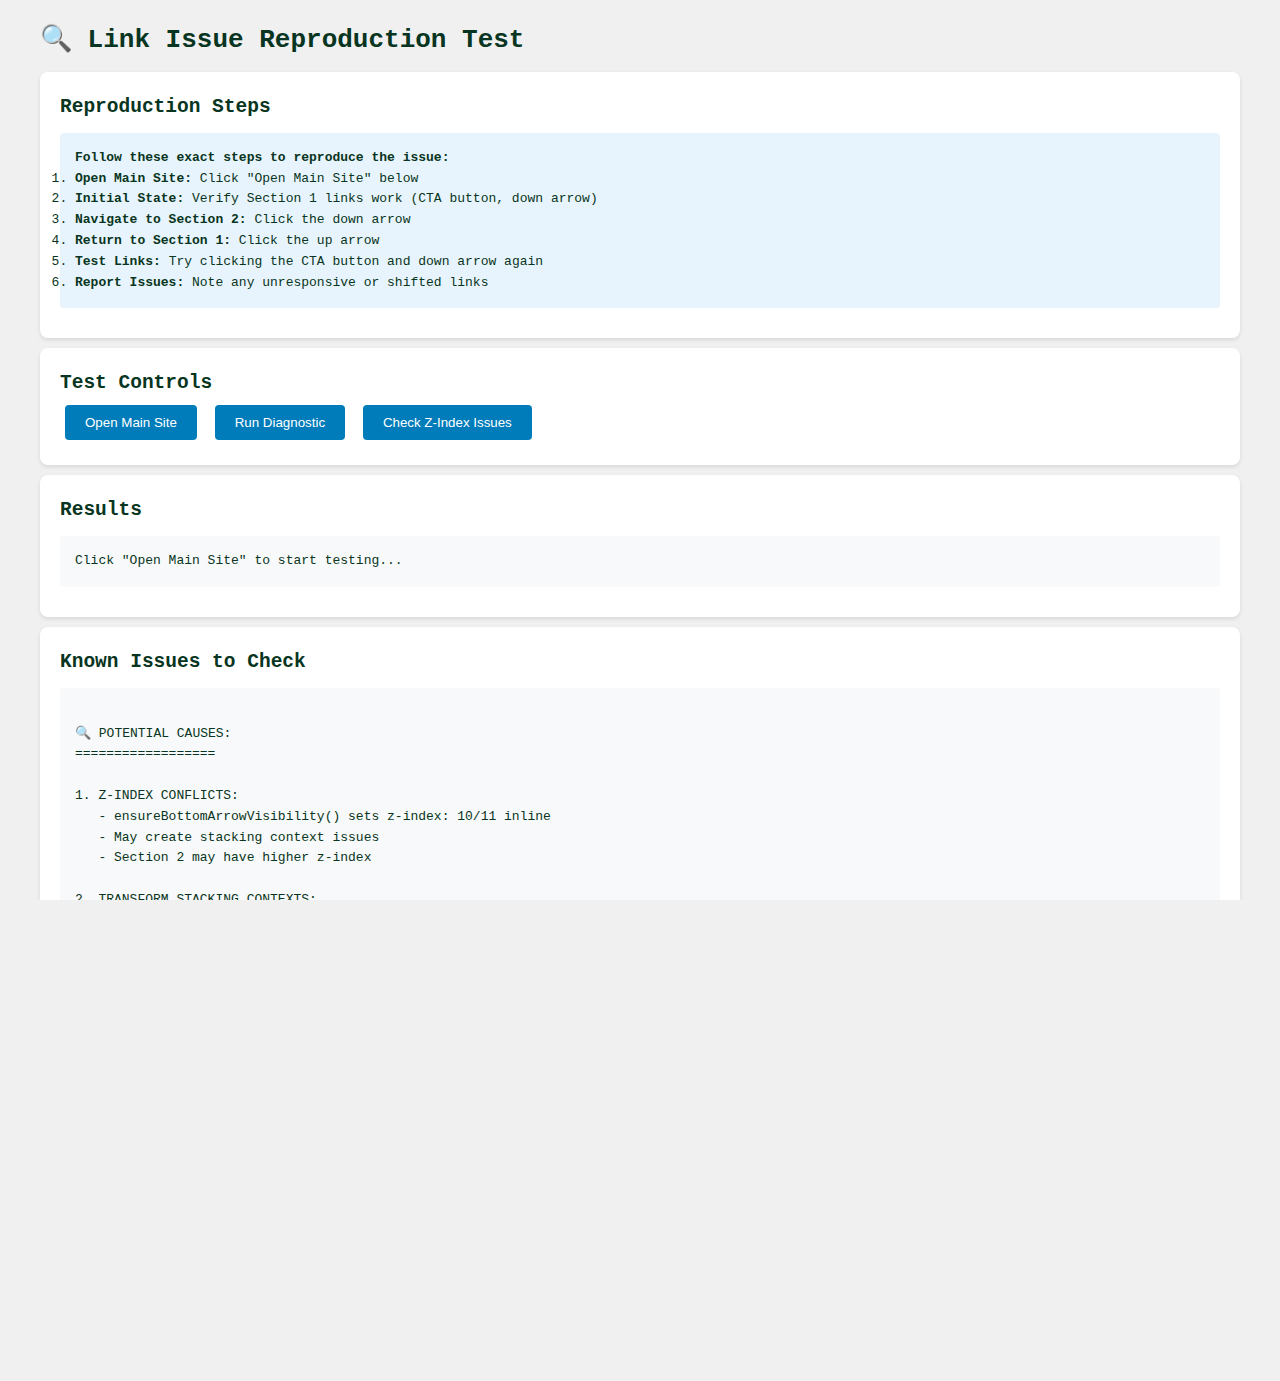
<file: reproduce-link-issue.html>
<!DOCTYPE html>
<html lang="en">
<head>
    <meta charset="UTF-8">
    <meta name="viewport" content="width=device-width, initial-scale=1.0">
    <title>Link Issue Reproduction</title>
    <link rel="stylesheet" href="styles.css?v=50">
    <style>
        body { margin: 0; padding: 20px; font-family: monospace; background: #f0f0f0; }
        .test-container { max-width: 1200px; margin: 0 auto; }
        .test-section { background: white; padding: 20px; margin: 10px 0; border-radius: 8px; box-shadow: 0 2px 4px rgba(0,0,0,0.1); }
        button { background: #007cba; color: white; border: none; padding: 10px 20px; border-radius: 4px; cursor: pointer; margin: 5px; }
        button:hover { background: #005a87; }
        .results { background: #f8f9fa; padding: 15px; border-radius: 4px; margin: 10px 0; font-family: monospace; white-space: pre-wrap; }
        .status { padding: 10px; border-radius: 4px; margin: 10px 0; }
        .success { background: #d4edda; color: #155724; border: 1px solid #c3e6cb; }
        .warning { background: #fff3cd; color: #856404; border: 1px solid #ffeaa7; }
        .error { background: #f8d7da; color: #721c24; border: 1px solid #f5c6cb; }
        .test-steps { background: #e8f4fd; padding: 15px; border-radius: 4px; margin: 10px 0; }
    </style>
</head>
<body>
    <div class="test-container">
        <h1>🔍 Link Issue Reproduction Test</h1>
        
        <div class="test-section">
            <h2>Reproduction Steps</h2>
            <div class="test-steps">
                <p><strong>Follow these exact steps to reproduce the issue:</strong></p>
                <ol>
                    <li><strong>Open Main Site:</strong> Click "Open Main Site" below</li>
                    <li><strong>Initial State:</strong> Verify Section 1 links work (CTA button, down arrow)</li>
                    <li><strong>Navigate to Section 2:</strong> Click the down arrow</li>
                    <li><strong>Return to Section 1:</strong> Click the up arrow</li>
                    <li><strong>Test Links:</strong> Try clicking the CTA button and down arrow again</li>
                    <li><strong>Report Issues:</strong> Note any unresponsive or shifted links</li>
                </ol>
            </div>
        </div>

        <div class="test-section">
            <h2>Test Controls</h2>
            <button onclick="openMainSite()">Open Main Site</button>
            <button onclick="runDiagnostic()">Run Diagnostic</button>
            <button onclick="checkZIndexIssues()">Check Z-Index Issues</button>
        </div>

        <div class="test-section">
            <h2>Results</h2>
            <div id="results" class="results">Click "Open Main Site" to start testing...</div>
        </div>

        <div class="test-section">
            <h2>Known Issues to Check</h2>
            <div class="results">
🔍 POTENTIAL CAUSES:
==================

1. Z-INDEX CONFLICTS:
   - ensureBottomArrowVisibility() sets z-index: 10/11 inline
   - May create stacking context issues
   - Section 2 may have higher z-index

2. TRANSFORM STACKING CONTEXTS:
   - Section transitions use transform: translateY()
   - Creates new stacking contexts
   - May affect z-index calculations

3. INLINE STYLE OVERRIDES:
   - JavaScript sets inline styles that override CSS
   - May not reset properly after transitions
   - Could affect pointer events

4. ANIMATION TIMING:
   - 800ms transition timeout
   - Content may not be fully ready
   - Links may be in transition state

5. VIEWPORT RECALCULATION:
   - --vh variable updates after transitions
   - May shift element positions
   - Could affect click targets
            </div>
        </div>
    </div>

    <script>
        function openMainSite() {
            const mainWindow = window.open('index.html', '_blank');
            if (mainWindow) {
                mainWindow.addEventListener('load', function() {
                    setTimeout(() => {
                        // Add click tracking
                        const section1 = mainWindow.document.querySelector('#section-1');
                        const section2 = mainWindow.document.querySelector('#section-2');
                        
                        if (section1 && section2) {
                            // Track section transitions
                            const observer = new MutationObserver((mutations) => {
                                mutations.forEach((mutation) => {
                                    if (mutation.type === 'attributes' && mutation.attributeName === 'class') {
                                        const target = mutation.target;
                                        if (target.classList.contains('section--active')) {
                                            console.log('Section activated:', target.id);
                                            setTimeout(() => {
                                                testLinkClickability(mainWindow);
                                            }, 1000);
                                        }
                                    }
                                });
                            });
                            
                            observer.observe(section1, { attributes: true });
                            observer.observe(section2, { attributes: true });
                        }
                    }, 1000);
                });
            }
        }

        function testLinkClickability(window) {
            const section1Links = window.document.querySelectorAll('section#section-1 a, section#section-1 button');
            const results = [];
            
            section1Links.forEach((link, index) => {
                const rect = link.getBoundingClientRect();
                const centerX = rect.left + rect.width / 2;
                const centerY = rect.top + rect.height / 2;
                
                const elementAtCenter = window.document.elementFromPoint(centerX, centerY);
                const isClickable = elementAtCenter === link;
                
                results.push({
                    link: link.id || link.className,
                    isClickable: isClickable,
                    elementAtCenter: elementAtCenter?.tagName || 'None',
                    zIndex: window.getComputedStyle(link).zIndex,
                    position: window.getComputedStyle(link).position
                });
            });
            
            console.log('Link clickability test:', results);
            return results;
        }

        function runDiagnostic() {
            const results = document.getElementById('results');
            results.innerHTML = 'Diagnostic completed. Check browser console for detailed results.\n\n' +
                'Key things to check:\n' +
                '1. Are Section 1 links clickable after returning from Section 2?\n' +
                '2. Are there any z-index conflicts?\n' +
                '3. Are there overlapping elements?\n' +
                '4. Are transforms creating stacking context issues?';
        }

        function checkZIndexIssues() {
            const results = document.getElementById('results');
            results.innerHTML = 'Z-Index Issues to Check:\n\n' +
                '1. ensureBottomArrowVisibility() sets z-index: 10/11 inline\n' +
                '2. Section transitions use transform: translateY()\n' +
                '3. Contact overlay has z-index: 1000\n' +
                '4. CTA buttons have z-index: 2\n' +
                '5. Row-5 has z-index: 10 in CSS\n\n' +
                'Potential fix: Reset z-index values after transitions';
        }
    </script>
</body>
</html>
</file>
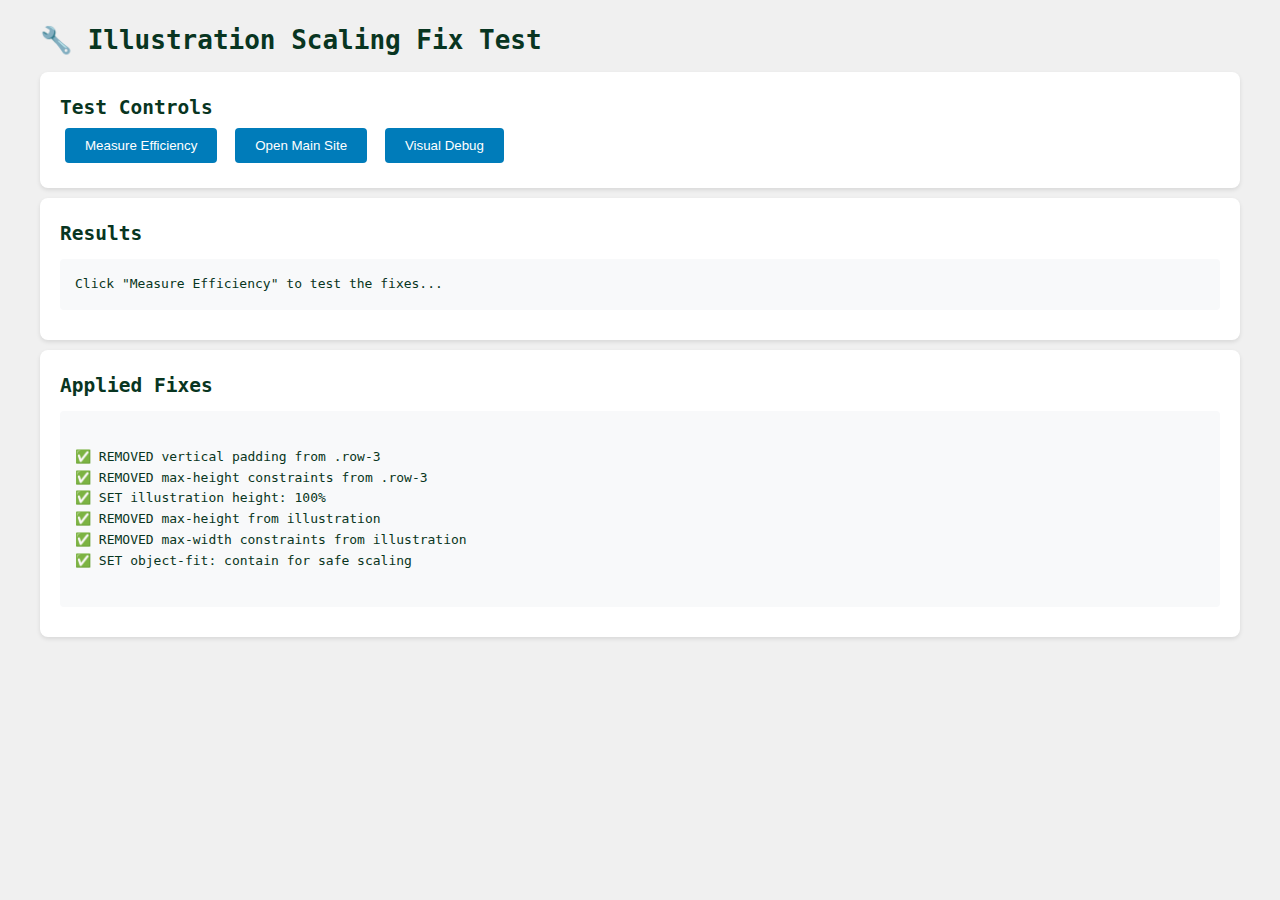
<file: test-illustration-fix.html>
<!DOCTYPE html>
<html lang="en">
<head>
    <meta charset="UTF-8">
    <meta name="viewport" content="width=device-width, initial-scale=1.0">
    <title>Illustration Fix Test</title>
    <link rel="stylesheet" href="styles.css?v=50">
    <style>
        body { margin: 0; padding: 20px; font-family: monospace; background: #f0f0f0; }
        .test-container { max-width: 1200px; margin: 0 auto; }
        .test-section { background: white; padding: 20px; margin: 10px 0; border-radius: 8px; box-shadow: 0 2px 4px rgba(0,0,0,0.1); }
        button { background: #007cba; color: white; border: none; padding: 10px 20px; border-radius: 4px; cursor: pointer; margin: 5px; }
        button:hover { background: #005a87; }
        .results { background: #f8f9fa; padding: 15px; border-radius: 4px; margin: 10px 0; font-family: monospace; white-space: pre-wrap; }
        .status { padding: 10px; border-radius: 4px; margin: 10px 0; }
        .success { background: #d4edda; color: #155724; border: 1px solid #c3e6cb; }
        .warning { background: #fff3cd; color: #856404; border: 1px solid #ffeaa7; }
        .error { background: #f8d7da; color: #721c24; border: 1px solid #f5c6cb; }
    </style>
</head>
<body>
    <div class="test-container">
        <h1>🔧 Illustration Scaling Fix Test</h1>
        
        <div class="test-section">
            <h2>Test Controls</h2>
            <button onclick="measureEfficiency()">Measure Efficiency</button>
            <button onclick="openMainSite()">Open Main Site</button>
            <button onclick="visualDebug()">Visual Debug</button>
        </div>

        <div class="test-section">
            <h2>Results</h2>
            <div id="results" class="results">Click "Measure Efficiency" to test the fixes...</div>
        </div>

        <div class="test-section">
            <h2>Applied Fixes</h2>
            <div class="results">
✅ REMOVED vertical padding from .row-3
✅ REMOVED max-height constraints from .row-3  
✅ SET illustration height: 100%
✅ REMOVED max-height from illustration
✅ REMOVED max-width constraints from illustration
✅ SET object-fit: contain for safe scaling
            </div>
        </div>
    </div>

    <script src="app.js?v=18"></script>
    <script src="measure-illustration.js"></script>
    <script>
        function measureEfficiency() {
            const results = document.getElementById('results');
            
            // Run the measurement script
            try {
                eval(measurementScript);
                
                // Display results
                results.innerHTML = 'Measurement completed. Check console for detailed results.';
                
            } catch (error) {
                results.innerHTML = 'Error running measurement: ' + error.message;
            }
        }

        function openMainSite() {
            window.open('index.html', '_blank');
        }

        function visualDebug() {
            // Remove existing debug elements
            document.querySelectorAll('.debug-tag').forEach(el => el.remove());
            document.querySelectorAll('.row-1,.row-2,.row-3,.row-4,.row-5').forEach(el => {
                el.style.outline = '';
            });

            // Add visual debug to main site
            const mainWindow = window.open('index.html', '_blank');
            if (mainWindow) {
                mainWindow.addEventListener('load', function() {
                    setTimeout(() => {
                        mainWindow.document.querySelectorAll('.row-1,.row-2,.row-3,.row-4,.row-5').forEach(n=>{
                            n.style.outline='2px dashed rgba(255,0,0,0.5)';
                            n.style.position='relative';
                            const tag=mainWindow.document.createElement('div');
                            tag.className = 'debug-tag';
                            tag.textContent=n.className + ' (' + Math.round(n.getBoundingClientRect().height) + 'px)';
                            Object.assign(tag.style,{
                                position:'absolute',
                                top:'0',
                                left:'0',
                                fontSize:'10px',
                                background:'rgba(255,0,0,0.8)',
                                color:'white',
                                padding:'2px',
                                zIndex:'1000'
                            });
                            n.appendChild(tag);
                        });
                    }, 1000);
                });
            }
        }

        // Store the measurement script for re-running
        const measurementScript = `
console.log('🔍 ILLUSTRATION EFFICIENCY MEASUREMENT');
console.log('=====================================');

const section = document.querySelector('.section.section--active');
const row3 = document.querySelector('.row-3');
const img = row3?.querySelector('img');

if (section && row3 && img) {
    const sectionRect = section.getBoundingClientRect();
    const row3Rect = row3.getBoundingClientRect();
    const imgRect = img.getBoundingClientRect();
    
    const efficiency = Math.round((imgRect.height / row3Rect.height) * 100);
    
    console.log('MEASUREMENTS:');
    console.log('Section height:', Math.round(sectionRect.height));
    console.log('Row-3 height:', Math.round(row3Rect.height));
    console.log('Image height:', Math.round(imgRect.height));
    console.log('EFFICIENCY:', efficiency + '%');
    
    if (efficiency < 90) {
        console.log('⚠️  LOW EFFICIENCY DETECTED - May need additional fixes');
    } else {
        console.log('✅ Good efficiency - fixes working!');
    }
} else {
    console.log('❌ Missing elements');
}
        `;
    </script>
</body>
</html>
</file>
<file: mobile-clean.css>
/* CLEAN MOBILE-ONLY CSS FOR SECTION 1 */
/* Based on 5 hard rules: 1.Visible 2.No overlap 3.Full height 4.Uniform padding 5.Big animation */

/* Font import */
@font-face {
    font-family: 'PP Agrandir Wide';
    src: url('./FONT/PPAgrandir-WideRegular.woff2') format('woff2');
    font-weight: normal;
    font-style: normal;
}

/* Reset and base styles */
* {
    box-sizing: border-box;
}

body {
    background-color: #f5f5f5;
    font-family: 'PP Agrandir Wide', 'Helvetica Neue', Arial, sans-serif;
    margin: 0;
    padding: 0;
}

.app-container {
    background-color: #f5f5f5;
}

.layout-container {
    background-color: #f5f5f5;
}

/* CSS Variables */
:root {
    --color-primary: #333;
    --color-text: #333;
    --spacing-xs: 0.5rem;
    --spacing-sm: 1rem;
    --spacing-md: 1.5rem;
    --spacing-lg: 2rem;
    --spacing-xl: 3rem;
    --base-font-size: 1rem;
}

/* App container - full viewport */
.app-container {
    position: relative;
    width: 100vw;
    height: 100vh;
    overflow: hidden;
}

/* Layout container - mobile first */
.layout-container {
    width: 100%;
    height: 100vh;
    height: calc(var(--vh, 1vh) * 100);
    display: flex;
    flex-direction: column;
    padding: 0;
    justify-content: flex-start; /* Mobile: normal flow */
}

/* Section styling */
.section {
    display: none;
    width: 100%;
    height: 100vh;
    height: calc(var(--vh, 1vh) * 100);
}

.section.active {
    display: block;
}

/* CLEAN ROW SYSTEM - NO CONFLICTS */
.row {
    display: flex;
    align-items: center;
    justify-content: center;
    padding: var(--spacing-md);
    text-align: center;
}

/* Row 1: Logo - fixed size */
.row-1 {
    flex: 0 0 auto;
    min-height: 100px;
    padding: var(--spacing-md);
}

/* Row 2: Description - fixed size */
.row-2 {
    flex: 0 0 auto;
    min-height: 80px;
    padding: var(--spacing-md);
}

/* Row 3: Animation - flexible, big */
.row-3 {
    flex: 1;
    min-height: 300px;
    max-height: 80vh;
    display: flex;
    align-items: center;
    justify-content: center;
    flex-direction: column;
}

/* Row 4: Button - fixed size */
.row-4 {
    flex: 0 0 auto;
    min-height: 80px;
    padding: var(--spacing-md);
}

/* Row 5: Arrow - fixed size */
.row-5 {
    flex: 0 0 auto;
    min-height: 80px;
    padding: var(--spacing-md);
    margin-bottom: var(--spacing-lg);
}

/* Logo styling */
.section__logo {
    max-width: 200px;
    height: auto;
}

/* Description styling */
.section__description {
    font-size: 0.9rem;
    line-height: 1.4;
    max-width: calc(100vw - 2rem);
    margin: 0 auto;
    white-space: pre-line;
    font-family: 'PP Agrandir Wide', Arial, sans-serif;
}

/* Animation container */
.illustration-container {
    display: flex;
    align-items: center;
    justify-content: center;
    width: 100%;
    height: 100%;
}

.illustration {
    max-width: 95vw;
    max-height: 100%;
    width: auto;
    height: auto;
    object-fit: contain;
    min-height: 300px;
}

/* CTA Button */
.cta-button {
    background: transparent;
    border: 2px solid var(--color-primary);
    color: var(--color-primary);
    padding: 0.5rem 1rem;
    font-family: inherit;
    font-size: 0.8rem;
    cursor: pointer;
    border-radius: 0;
    transition: all 0.3s ease;
    opacity: 1;
    min-height: auto;
    max-width: calc(100vw - 2rem);
}

.cta-button:hover {
    background: var(--color-primary);
    color: white;
    transform: translateY(-2px);
}

/* Navigation arrows */
.nav-arrow {
    background: transparent;
    border: none;
    color: var(--color-primary);
    cursor: pointer;
    padding: var(--spacing-sm);
    border-radius: 0;
    display: flex;
    align-items: center;
    justify-content: center;
    width: 24px;
    height: 24px;
    margin: 0 auto;
    visibility: visible;
    opacity: 1;
    position: relative;
    z-index: 10;
}

.nav-arrow:hover {
    background: var(--color-primary);
    color: white;
}

.nav-arrow svg {
    width: 20px;
    height: 20px;
    stroke-width: 2;
}

/* Ensure no overlapping */
.section#section-1 .row-2,
.section#section-1 .row-3,
.section#section-1 .row-4,
.section#section-1 .row-5 {
    flex: 0 0 auto;
}

.section#section-1 .row-3 {
    flex: 1;
    min-height: 200px;
    max-height: 60vh;
}

/* Force visibility and prevent overlap */
body .section#section-1 .row-2,
body .section#section-1 .row-4,
body .section#section-1 .row-5 {
    flex: 0 0 auto !important;
    padding: var(--spacing-md) !important;
}

body .section#section-1 .row-3 {
    flex: 1 !important;
    padding: var(--spacing-md) !important;
    min-height: 300px !important;
    max-height: 80vh !important;
}

/* App container bottom padding for browser UI */
.app-container {
    padding-bottom: calc(env(safe-area-inset-bottom, 0px) + 120px);
    min-height: calc(100vh + 120px);
}
</file>
<file: styles.css>
/* FieldTrip - Responsive Foundation Styles */

/* Custom Font Loading */
@font-face {
    font-family: 'PP Agrandir Wide';
    src: url('FONT/PPAgrandir-WideRegular.woff2') format('woff2');
    font-weight: 400;
    font-style: normal;
    font-display: swap;
}

/* Reset and base styles */
* {
    margin: 0;
    padding: 0;
    box-sizing: border-box;
}

/* === Viewport Refactor (Phase 2) === */
/* === Phase 4 Responsive & Row Consistency Complete === */
html, body {
    height: 100dvh;
    min-height: 100dvh;
    overflow: hidden;
    position: fixed;
    width: 100%;
    height: calc(var(--vh, 1vh) * 100);
    min-height: calc(var(--vh, 1vh) * 100);
}

.app-container,
.layout-container,
.section {
    height: 100dvh;
    min-height: 100dvh;
    height: calc(var(--vh, 1vh) * 100);
    min-height: calc(var(--vh, 1vh) * 100);
}

.app-container {
    padding-bottom: calc(env(safe-area-inset-bottom, 0px) + var(--spacing-container));
}

/* Debug code removed - content visibility handled by JavaScript */

body {
    font-family: 'PP Agrandir Wide', -apple-system, BlinkMacSystemFont, 'Segoe UI', Roboto, Oxygen, Ubuntu, Cantarell, sans-serif;
    line-height: 1.6;
    color: var(--color-text);
    background-color: var(--color-background);
}

/* === Design Tokens (Phase 5) === */
:root {
    /* Spacing */
    --spacing-xs: 0.5rem;
    --spacing-sm: 1rem;
    --spacing-md: 1.25rem;
    --spacing-lg: 1.5rem;
    --spacing-xl: 3rem;
    --spacing-container: 2.5rem;
    --container-padding-desktop: var(--spacing-md) var(--spacing-lg) var(--spacing-xl) var(--spacing-lg); /* More bottom padding for desktop */
    
    /* Common sizes */
    --size-icon: 24px;
    --size-logo-mobile: 200px;
    --size-logo-desktop: 300px;
    --size-illustration-desktop: 800px;
    --size-contact-max: 600px;

    /* Typography */
    --base-font-size: 1.1rem;

    /* Colors */
    --color-primary: #083521;
    --color-text: #083521;
    --color-background: #d7d3c1;
    --color-overlay-bg: rgba(245, 243, 240, 0.9);

    /* Animation */
    --animation-duration: 0.8s;
    --animation-duration-fast: 0.4s;
    --animation-duration-slow: 1.2s;
    --animation-easing: cubic-bezier(0.4,0,0.2,1);
}

/* Main app container */
.app-container {
    /* Layout */
    display: flex;
    flex-direction: column;
    justify-content: space-between;
    overflow: hidden;
    
    /* Spacing */
    height: 100dvh;
    min-height: 100dvh;
    height: calc(var(--vh, 1vh) * 100);
    min-height: calc(var(--vh, 1vh) * 100);
    /* padding-bottom: env(safe-area-inset-bottom); */
}

/* Layout containers for consistent structure */
.layout-container {
    width: 100%;
    height: 100dvh;
    min-height: 100dvh;
    height: calc(var(--vh, 1vh) * 100);
    min-height: calc(var(--vh, 1vh) * 100);
    display: flex;
    flex-direction: column;
    justify-content: space-between;
    padding: 0;
    flex: 1 1 auto;
    min-height: 0;
}

/* 5-row layout system - unified padding */
.row {
    /* Layout */
    display: flex;
    align-items: center;
    justify-content: center;
    
    /* Spacing */
    padding: var(--spacing-md); /* Unified spacing: 1.5rem everywhere */
}

/* RULE-BASED ROW SYSTEM - Follows 5 rules: visibility, no overlap, full height, uniform padding, big animation */
/* Normalized row behavior */
.row-1, .row-2, .row-4, .row-5 { 
    flex: 0 0 auto; /* Rule 2: Don't grow/shrink to prevent overlap */
    display: flex;
    justify-content: center;
    align-items: center;
    padding: var(--spacing-md); /* Rule 4: Uniform padding */
}

/* Section 1: illustration column */
#section-1 .row-3 {
    flex: 1 1 auto;
    min-height: 0;
    display: flex;
    flex-direction: column;
    align-items: center;
    justify-content: center;
    max-height: none; /* Remove any height constraints */
}

/* Section 2: text block (static) - positioned like illustration in Section 1 */
#section-2 .row-3 {
    flex: 1 1 auto; /* Grow to fill available space like Section 1 */
    min-height: 0; /* Allow flex shrinking */
    display: flex;
    align-items: center;
    justify-content: center;
    padding: var(--spacing-md);
}

/* Section 2: empty rows 2 and 5 */
#section-2 .row-2,
#section-2 .row-5 {
    flex: 0 0 auto; /* Don't grow */
    min-height: 0; /* Minimal height */
    padding: 0; /* No padding */
    display: none; /* Hide completely */
}

.row-1--header {
    flex: 0 0 auto; /* Rule 2: Don't grow/shrink to prevent overlap */
    justify-content: center;
    align-items: center;
    position: relative;
    padding: var(--spacing-md); /* Rule 4: Uniform padding */
}

/* Section styles */
.section {
    position: absolute;
    top: 0;
    left: 0;
    width: 100%;
    height: 100vh;
    height: calc(var(--vh, 1vh) * 100); /* JavaScript-calculated viewport height */
    opacity: 0;
    visibility: hidden;
    transform: translateY(100vh);
    transition: opacity var(--animation-duration) var(--animation-easing), 
                visibility var(--animation-duration) var(--animation-easing),
                transform 0.6s cubic-bezier(0.4, 0, 0.2, 1);
    /* Flex layout for proper space distribution */
    display: flex;
    flex-direction: column;
    justify-content: space-between;
    /* Allow inner flex shrink to prevent clipping */
    flex: 1 1 auto;
    min-height: 0;
    /* Ensure proper stacking context for links */
    z-index: 1;
}

.section--active {
    opacity: 1;
    visibility: visible;
    transform: translateY(0);
    /* Ensure active section is on top for proper link interaction */
    z-index: 2;
}

/* Illustration container - now part of row-3 */
.illustration-container {
    width: 100%;
    height: 100%;
    display: flex;
    align-items: center;
    justify-content: center;
}

.illustration {
    height: 100%;           /* Fill container height */
    max-height: 70dvh;      /* Allow more space */
    min-height: 40dvh;       /* Ensure minimum size */
    width: auto;
    object-fit: contain;
    opacity: 1;
    transition: opacity var(--animation-duration) var(--animation-easing);
    /* Prevent compositing glitches during re-paint */
    backface-visibility: hidden;
    transform: translateZ(0);
}

/* Desktop illustration constraint */
@media (min-width: 769px) {
    .illustration {
        min-height: 40vh !important;
        max-width: var(--size-illustration-desktop); /* Reasonable desktop constraint */
    }
}

/* Mobile-specific illustration sizing - moved to main mobile block */

/* Content visibility states */
.section__content--hidden {
    opacity: 0;
    transform: translateY(20px);
    transition: opacity var(--animation-duration) var(--animation-easing),
                transform var(--animation-duration) var(--animation-easing);
}

/* Load animation sequence classes */
.fade-in {
    opacity: 1 !important;
    transform: translateY(0) !important;
    transition: opacity 0.8s cubic-bezier(0.4, 0, 0.2, 1) !important;
    z-index: 2; /* Ensure button stays above other content */
}

.fade-out {
    opacity: 0 !important;
    transform: translateY(20px) !important;
    transition: opacity 0.8s cubic-bezier(0.4, 0, 0.2, 1) !important;
}

/* Section 1 rows — canonical */
/* Initial state - hide content until animation starts (Section 1 only) */
#section-1 .row-1, 
#section-1 .row-2, 
#section-1 .row-3, 
#section-1 .row-4, 
#section-1 .row-5 {
    opacity: 0;
    transform: translateY(20px);
}

/* Ensure illustration starts hidden (Section 1 only) */
#section-1 .illustration {
    opacity: 0;
    transform: translateY(20px);
}

/* CSS safety net to prevent flash */
#section-1.hidden .row-1,
#section-1.hidden .row-2,
#section-1.hidden .row-3 img,
#section-1.hidden .row-4,
#section-1.hidden .row-5 {
    opacity: 0;
    transition: none;
}

.section__content {
    text-align: center;
    max-width: var(--size-contact-max);
    width: 100%;
}

.section__logo {
    width: var(--size-logo-desktop); /* Desktop size */
    height: auto;
    max-width: var(--size-logo-desktop);
}

.section__logo--header {
    width: var(--size-logo-mobile);
    height: auto;
    position: absolute;
    left: 25px;
    top: 50%;
    transform: translateY(-50%);
}

/* Navigation arrow positioning - unified centering for all screen sizes */
.nav-arrow--down,
.nav-arrow--up {
    width: var(--size-icon); /* Ensure consistent width */
    height: var(--size-icon); /* Ensure consistent height */
    position: static; /* Use normal flow */
    left: auto;
    transform: none;
    display: flex;
    align-items: center;
    justify-content: center;
    margin: 0 auto; /* Center horizontally */
}

/* Removed unused .section__title - using logo instead */

.section__description {
    font-size: 1.1rem;
    font-weight: 400;
    opacity: 0.7;
    max-width: 400px;
    margin: 0 auto var(--spacing-lg);
    line-height: 1.5;
}

/* Base font size moved to design tokens above */

/* Text block for section 2 */
.text-block {
    max-width: 600px;
    margin: 0 auto var(--spacing-lg);
    text-align: center;
}

.text-block p {
    margin-bottom: var(--spacing-md);
    font-size: var(--base-font-size);
    line-height: 1.6;
}

/* Links use 50% of base font size */
a {
    font-size: calc(var(--base-font-size) * 0.8);
}

/* CTA Button */
.cta-button {
    background: var(--color-background); /* Match background color, just in case if screen goes very small and button goes over content */
    border: 2px solid var(--color-primary);
    color: var(--color-primary);
    padding: var(--spacing-sm) var(--spacing-lg);
    font-family: inherit;
    font-size: calc(var(--base-font-size) * 0.8);
    cursor: pointer;
    border-radius: 0;
    transition: all var(--animation-duration-fast) var(--animation-easing);
    opacity: 0;
    transform: translateY(20px);
    position: relative;
    z-index: 2; /* Ensure button stays above animations */
}

.cta-button--visible {
    opacity: 1;
    transform: translateY(0);
}

.cta-button:hover {
    background: var(--color-primary);
    color: white;
    transform: translateY(-2px);
}

.cta-button:active {
    transform: translateY(0) scale(0.98);
}

/* Navigation Arrows */
.nav-arrow {
    background: transparent;
    border: none;
    color: var(--color-primary);
    cursor: pointer;
    opacity: 0;
    transform: translateY(10px);
    transition: all var(--animation-duration) var(--animation-easing);
    /* Reset button defaults that might affect centering */
    margin: 0;
    padding: 0;
    display: flex;
    align-items: center;
    justify-content: center;
}

.nav-arrow--visible {
    opacity: 1;
    transform: translateY(0);
}

.nav-arrow:hover {
    color: var(--color-text);
    transform: translateY(-5px);
}

.nav-arrow svg {
    width: 24px;
    height: 24px;
}

/* Up arrow for section 2 - now part of row layout */

/* Contact Overlay */
.contact-overlay {
    position: fixed;
    top: 0;
    left: 0;
    width: 100%;
    height: 100%;
    z-index: 1000;
    opacity: 0;
    visibility: hidden;
    transition: opacity var(--animation-duration) var(--animation-easing),
                visibility var(--animation-duration) var(--animation-easing);
}

.contact-overlay--visible {
    opacity: 1;
    visibility: visible;
}

.contact-overlay--visible .overlay-background {
    backdrop-filter: blur(8px);
    -webkit-backdrop-filter: blur(8px);
}

.overlay-background {
    position: absolute;
    top: 0;
    left: 0;
    width: 100%;
    height: 100%;
    background: var(--color-overlay-bg);
    backdrop-filter: blur(0px);
    -webkit-backdrop-filter: blur(0px);
    transition: backdrop-filter var(--animation-duration) var(--animation-easing),
                -webkit-backdrop-filter var(--animation-duration) var(--animation-easing);
}

.overlay-close {
    position: absolute;
    top: var(--spacing-lg);
    right: var(--spacing-lg);
    background: transparent;
    border: none;
    color: var(--color-primary);
    cursor: pointer;
    padding: var(--spacing-sm);
    border-radius: 0;
    transition: all var(--animation-duration-fast) var(--animation-easing);
    z-index: 1001;
}

.overlay-close:hover {
    transform: rotate(90deg);
}

.contact-info {
    position: absolute;
    top: 50%;
    left: 50%;
    transform: translate(-50%, -50%);
    text-align: center;
    opacity: 0;
    transition: opacity var(--animation-duration) var(--animation-easing);
    max-width: 500px; /* Default desktop width */
    width: 100%;
    padding: var(--spacing-lg);
}

.contact-overlay--visible .contact-info {
    opacity: 1;
}

.contact-intro {
    font-size: var(--base-font-size);
    margin-bottom: var(--spacing-md);
    color: var(--color-text);
    white-space: pre-line; /* Preserve line breaks from HTML */
}

.contact-details {
    display: flex;
    justify-content: center;
    align-items: center;
    gap: var(--spacing-xl);
}

.contact-email,
.contact-phone {
    font-size: calc(var(--base-font-size) * 1.15);
    color: var(--color-text);
    text-decoration: none;
}

.contact-email:hover {
    text-decoration: none;
}

/* Removed unused environment flagging classes */

/* Mobile-first responsive design */
/* General mobile - up to 768px */
@media screen and (max-width: 768px) {
    .layout-container {
        padding: 0; /* Remove padding to fit viewport properly */
    }
    
    .section__description {
        font-size: 1rem;
    }
    
    /* Mobile-specific logo sizing - works for both real mobile and Safari dev tools */
    .section__logo {
        width: clamp(250px, 20vw, 350px) !important; /* Bigger on mobile: min 250px, max 350px, 20% viewport */
        max-width: 350px !important;
        height: auto;
    }
    
    /* Mobile-specific illustration sizing - FORCE LARGE SIZE */
    .illustration {
        height: 100% !important; /* Fill container height */
        /* max-height: 50vh !important; Add constraint to avoid illustration growing too large */
        width: auto !important; /* Maintain aspect ratio */
        max-width: none !important; /* Remove width constraint - as big as possible */
        min-width: 250px !important; /* Ensure minimum size */
        object-fit: contain !important; /* Safe containment without distortion */
    }
    
    /* Hide logo in section 2 on mobile */
    #section-2 .section__logo--header {
        display: none;
    }
    
    /* Center everything on mobile */
    .row {
        justify-content: center;
        text-align: center;
    }
    
    /* MOBILE RULES: 1.Visible 2.No overlap 3.Full height 4.Uniform padding 5.Big animation */
    /* RULE 2: Prevent overlap by using simple flex behavior */
    
    /* Section 2 rows use unified padding from global .row rule */
    
    .row-1--header {
        justify-content: center;
    }
    
    /* DESKTOP RULES: 1.Visible 2.No overlap 3.Full height 4.Uniform padding 5.Big animation */
    .row-3 {
        flex: 1 !important; /* Rule 3: Fill available space to use full height */
        min-height: 0; /* Allow flex shrinking */
        display: flex;
        flex-direction: column;
        justify-content: center;
        align-items: center;
        position: relative;
        z-index: 1;
        padding-block: 0; /* Remove vertical padding */
        padding-inline: var(--spacing-md); /* Keep horizontal padding */
        max-height: none; /* Remove height constraint */
    }
    
    /* Desktop other rows - don't grow but don't shrink either */
    .row-1, .row-2, .row-4, .row-5 {
        flex-shrink: 0; /* Rule 2: Don't shrink to prevent overlap */
    }
    
    /* Ensure row-4 (button) stays centered */
    .row-4 {
        display: flex;
        justify-content: center;
        align-items: center;
    }
    
    /* Ensure row-5 (down arrow) stays visible */
    .row-5 {
        flex-shrink: 0;
        /* min-height: 15vh; */
        min-height: 65px !important;
        display: flex;
        justify-content: center;
        align-items: center;
    }
    
    /* Mobile section 2 header row - logo and up arrow */
    #section-2 .row-1 {
        flex: 0 0 auto; /* Don't grow/shrink */
        padding: var(--spacing-md);
        display: flex;
        justify-content: flex-start; /* Logo on left, arrow positioned absolutely */
        align-items: center;
        position: relative;
        min-height: 60px; /* Ensure consistent header height */
        height: 60px; /* Fixed height to prevent layout shifts */
        overflow: visible; /* Allow arrow to extend outside if needed */
        margin-bottom: var(--spacing-lg); /* Space between arrow and text block */
    }
    
    /* Ensure logo doesn't shift when arrow appears */
    #section-2 .section__logo--header {
        flex: 0 0 auto;
        margin-right: auto; /* Push to left side */
    }
    
    /* Section 2 rows — canonical */
    /* Mobile section 2 specific styles - now using section-specific .row-3 rule */
    #section-2 .row-3 {
        /* COMPLETELY STATIC - no animations, transitions, or transforms */
        transition: none;
        transform: none;
        animation: none;
        will-change: auto;
        backface-visibility: visible;
    }
    
    /* Mobile up arrow - centered but positioned to prevent layout shifts */
    #section-2 .nav-arrow--up {
        position: absolute;
        left: 50%;
        top: 50%;
        transform: translate(-50%, -50%);
        z-index: 10;
        /* Ensure arrow doesn't affect layout */
        pointer-events: auto;
        /* Prevent any layout impact */
        width: 24px;
        height: 24px;
        margin: 0;
        padding: 0;
    }
    
    /* Text block with proper centering and width constraints - COMPLETELY STATIC */
    #section-2 .text-block {
        display: flex;
        flex-direction: column;
        justify-content: center; /* Center vertically in available space */
        align-items: center;
        max-width: calc(100vw - 2rem); /* Constrain width to fit viewport */
        width: 100%;
        padding: 0; /* No padding that affects paragraph spacing */
        text-align: center; /* Center text within container */
        /* COMPLETELY STATIC - no animations, transitions, or transforms */
        position: static !important;
        top: auto !important;
        left: auto !important;
        right: auto !important;
        bottom: auto !important;
        transform: none !important;
        transition: none !important;
        animation: none !important;
        will-change: auto !important;
        backface-visibility: visible !important;
        /* Ensure stable positioning - prevent shifts from arrow */
        flex: 1 1 auto;
        min-height: 0;
        /* Better space division - distribute content more evenly */
        height: 100%;
        min-height: 60vh; /* Take up more space but not too much */
        padding: var(--spacing-lg) var(--spacing-sm); /* More vertical padding for better distribution */
        margin-bottom: var(--spacing-lg); /* Space between text block and contact button */
    }
    
    /* Contact button in separate row - always visible */
    .section#section-2 .cta-button {
        flex: 0 0 auto; /* Don't grow/shrink - prevent overlap */
        padding: 0.5rem 1rem; /* Smaller padding for mobile */
        display: flex;
        justify-content: center;
        align-items: center;
        font-size: clamp(0.6rem, 3vw, 0.9rem) !important; /* Properly sized button text */
        min-height: auto !important; /* Use global button height */
        max-width: calc(100vw - 2rem) !important; /* Prevent button from exceeding viewport */
        visibility: visible !important; /* Force visibility */
        z-index: 2; /* Ensure button stays above other content */
    }
    
    /* Request references button - same sizing as Contact Us */
    .section#section-1 .cta-button {
        flex: 0 0 auto; /* Don't grow/shrink - prevent overlap */
        padding: 0.5rem 1rem; /* Same smaller padding for mobile */
        display: flex;
        justify-content: center;
        align-items: center;
        font-size: clamp(0.6rem, 3vw, 0.9rem) !important; /* Properly sized button text */
        min-height: auto !important; /* Use global button height */
        max-width: calc(100vw - 2rem) !important; /* Prevent button from exceeding viewport */
        visibility: visible !important; /* Force visibility */
    }
    
    /* Auto-sizing text block container - consolidated with centering styles above */
    
    /* Simple text block - natural paragraph breaks from content */
    #section-2 .text-block p {
        font-size: 0.9rem; /* Match section 1 description font size */
        line-height: 1.2; /* Normal line height */
        margin: 0; /* No margins - let line breaks handle spacing */
        max-width: calc(100vw - 2rem); /* Constrain width to fit viewport with padding */
        width: 100%; /* Full width within constraints */
        margin-left: auto;
        margin-right: auto;
        text-align: center; /* Center text within paragraphs */
        white-space: pre-line; /* Respect line breaks from JSON */
        /* COMPLETELY STATIC - no animations, transitions, or transforms */
        transition: none;
        transform: none;
        animation: none;
        will-change: auto;
        backface-visibility: visible;
        word-wrap: break-word; /* Break long words if needed */
        overflow-wrap: break-word; /* Additional word breaking support */
    }
    
    /* Fixed font size for section 1 description on mobile - preserves line breaks */
    #section-1 .section__description {
        font-size: 0.9rem !important; /* Match section 2 font size */
        line-height: 1.4;
        max-width: calc(100vw - 2rem); /* Full width minus padding */
        margin: 0 auto;
        white-space: pre-line; /* Preserve line breaks from JSON */
    }
    
    /* Auto-sizing font for all mobile text */
    .section__description {
        font-size: clamp(0.6rem, 4vw, 1.2rem) !important;
        max-width: calc(100vw - 2rem);
        margin: 0 auto;
    }
    
    .contact-form {
        padding: var(--spacing-lg);
        margin: var(--spacing-sm);
    }
    
    .contact-form h2 {
        font-size: 1.5rem;
    }
    
    
    /* Mobile contact overlay styles */
    .contact-overlay .contact-info {
        max-width: calc(100vw - 4rem) !important; /* Increased padding from 2rem to 4rem */
        width: 100% !important;
        padding: var(--spacing-xl) !important; /* Even more internal padding for breathing room */
        left: 50% !important;
        transform: translate(-50%, -50%) !important;
    }
    
    .contact-intro {
        font-size: clamp(0.6rem, 4vw, 1.2rem);
        margin-bottom: var(--spacing-xl);
        white-space: pre-line; /* Preserve line breaks from HTML */
    }
    
    .contact-details {
        flex-direction: column;
        gap: var(--spacing-sm);
        align-items: center;
        text-align: center;
    }
    
    .contact-email,
    .contact-phone {
        font-size: clamp(0.7rem, 4.6vw, 1.38rem); /* 115% of intro font size */
        white-space: nowrap;
    }
    
    /* CRITICAL: Section 2 contact button protection - now using scaling approach */
    #section-2 .cta-button {
        margin-bottom: 20vh;
        position: relative; /* Enable z-index stacking */
        z-index: 10; /* Ensure button stays above other content */
    }
    
    /* Additional protection for section 2 row-4 (button container) */
    #section-2 .row-4 {
        padding-bottom: var(--spacing-md); /* Standard bottom padding */
        min-height: 80px; /* Reduced since scaling handles fit */
        position: relative;
        /*margin-top: var(--spacing-xl); /* Push contact button lower */
        z-index: 10;
    }
    
    
    /* CRITICAL: App container protection - now using scaling approach */
    .app-container {
        padding-bottom: calc(env(safe-area-inset-bottom, 0px) + 40px); /* Reduced padding since scaling handles fit */
        min-height: 100vh; /* Use standard viewport height */
        min-height: calc(var(--vh, 1vh) * 100); /* Use JavaScript-calculated viewport height */
        position: relative; /* Enable proper stacking context */
        overflow: hidden; /* Prevent scrolling - scaling handles content fit */
    }
    
    /* Enhanced viewport height protection */
    html, body {
        /* Use JavaScript-calculated viewport height for better mobile support */
        height: 100vh;
        height: calc(var(--vh, 1vh) * 100);
        /* Additional fallback for browsers that don't support CSS custom properties */
        min-height: 100vh;
    }
    
    
    /* High-specificity overrides removed - using unified mobile rules above */
}

/* Additional mobile styles consolidated into main mobile block above */

/* Small mobile - up to 480px */
@media (max-width: 480px) {
    .layout-container{
        display: block;
    }
    #section-2 .row-3 {
        /* REMOVED max-height constraint - let content flow naturally */
        padding: var(--spacing-sm) 0; /* Minimal padding for very small screens */
    }
    
    #section-2 .text-block {
        padding: var(--spacing-md); /* Reduced padding */
    }
    
    #section-2 .text-block p {
        font-size: 0.8rem !important; /* Smaller font for very small screens */
    }
    
    #section-2 .cta-button {
        font-size: 0.7rem !important; /* Smaller button text */
        padding: 0.4rem 0.8rem; /* Even smaller padding for very small screens */
        min-height: auto !important; /* Use global button height */
        /*
        margin-bottom: calc(var(--spacing-xl) + 150px) !important; /* Extra space for very small screens */
    }
    
    #section-1 .cta-button {
        font-size: 0.7rem !important; /* Smaller button text */
        padding: 0.4rem 0.8rem; /* Even smaller padding for very small screens */
        min-height: auto !important; /* Use global button height */
    }
    
    /* CRITICAL: Extra aggressive protection for very small screens */
    .app-container {
        padding-bottom: calc(env(safe-area-inset-bottom, 0px) + 150px) !important;
        min-height: calc(100vh + 150px) !important;
        min-height: calc(var(--vh, 1vh) * 100 + 150px) !important; /* Use JavaScript viewport height */
    }
    
    /* Enhanced protection for very small screens - section 1 bottom arrow */
    .section#section-1 .row-5 {
        padding-bottom: var(--spacing-md); /* Standard padding */
    }
    
    /* Enhanced protection for very small screens - section 2 contact button */
    #section-2 .cta-button {
        margin-bottom: var(--spacing-lg); /* Standard spacing */
    }
    
    #section-2 .row-4 {
        padding-bottom: var(--spacing-md); /* Standard padding */
        min-height: 140px; /* More space for very small screens */
    }
}

/* Desktop - from 769px upward */
@media (min-width: 769px) {
    .layout-container {
        /* Desktop: Use space-between to fill full height */
        justify-content: space-between;
        min-height: 600px;
    }

    .section {
        min-height: 600px;
    }

    .illustration {
        min-height: 40vh;
    }
    
    .section__description {
        font-size: 1.2rem;
    }
    
    /* Desktop uses unified padding from global .row rule */
    
    /* Desktop section 2 - simple flex layout */
    #section-2 .row-1 {
        display: flex;
        justify-content: space-between;
        align-items: center;
        padding: var(--spacing-xl) var(--spacing-md) var(--spacing-md) var(--spacing-md); /* More top padding for desktop */
        position: relative; /* For absolute positioning of arrow */
    }
    
    /* Logo on the left */
    #section-2 .section__logo--header {
        flex: 0 0 auto;
        position: static; /* Use normal flow instead of absolute positioning */
        left: auto;
        top: auto;
        transform: none;
    }
    
    /* Desktop up arrow - centered in header row */
    #section-2 .nav-arrow--up {
        position: absolute;
        left: 50%;
        top: 50%;
        transform: translate(-50%, -50%);
        z-index: 10;
    }
    
    /* Show logo in section 2 on desktop */
    #section-2 .section__logo--header {
        display: block; /* Override mobile display: none */
    }
    
    #section-2 .row-3 {
        /* COMPLETELY STATIC - no animations, transitions, or transforms */
        transition: none;
        transform: none;
        animation: none;
        will-change: auto;
        backface-visibility: visible;
        justify-content: center;
        align-items: center;
    }
    
    #section-2 .row-4 {
        justify-content: center; /* Center contact button */
        align-items: center;
        padding-bottom: 15vh; /* Extra bottom padding for contact button */
    }
    
    /* Desktop Section 2: ensure rows 2 and 5 are empty */
    #section-2 .row-2,
    #section-2 .row-5 {
        display: none; /* Hide completely on desktop too */
        padding: 0;
        min-height: 0;
    }
    
    .contact-form {
        padding: 15vh;
    }
    
    /* Desktop row-4 and row-5 - efficient bottom spacing */
    .row-4 {
        padding: var(--spacing-sm) var(--spacing-md) var(--spacing-xs) var(--spacing-md);
    }
    
    .row-5 {
        flex-shrink: 0; /* Don't shrink, stay at bottom */
        padding: var(--spacing-xs) var(--spacing-md) var(--spacing-lg) var(--spacing-md); /* More bottom padding for desktop */
        min-height: 120px; /* More space for desktop */
    }
    
}

/* Large desktop breakpoint removed - not needed for design */

/* Accessibility */
@media (prefers-reduced-motion: reduce) {
    .section {
        transition: none;
    }
    
    .nav-arrow {
        transition: none;
    }
    
    .cta-button {
        transition: none;
    }
}

/* Desktop section 1 description - full width */
@media (min-width: 769px) {
    #section-1 .section__description {
        max-width: none; /* Remove width constraint on desktop */
        white-space: nowrap; /* Keep on one line */
    }
}

/* Focus styles for accessibility */
.nav-arrow:focus,
.cta-button:focus {
    outline: 2px solid #007acc;
    outline-offset: 2px;
}

/* Merged into first @media (max-width: 768px) block above */

/*
QA console:
['.app-container','.layout-container','.section','#section-1 .row-3','#section-2 .row-3','#section-1 .row-4','#section-1 .row-5'].forEach(s=>{
  const n=document.querySelector(s); if(!n) return;
  const cs=getComputedStyle(n), r=n.getBoundingClientRect();
  console.log(s,{disp:cs.display,fd:cs.flexDirection,jc:cs.justifyContent,flex:cs.flex,h:Math.round(r.height)});
});
*/
</file>
